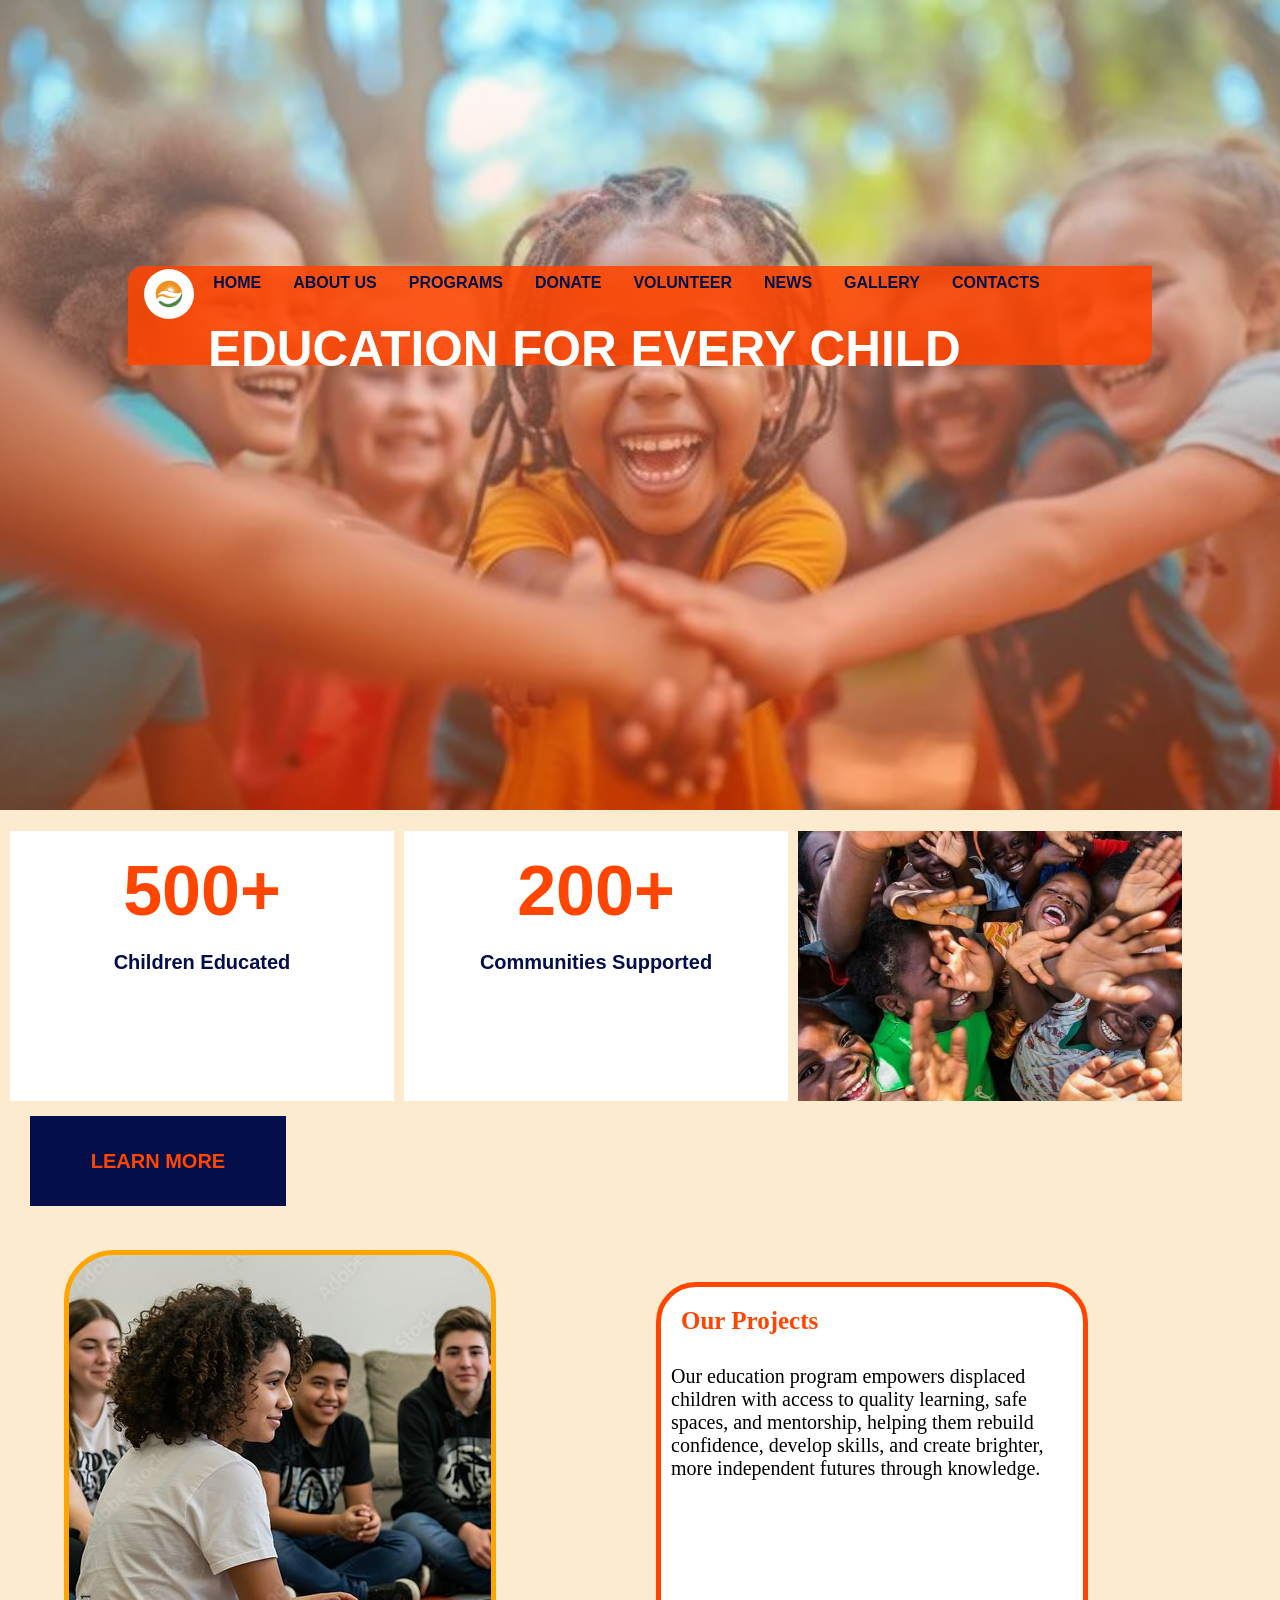
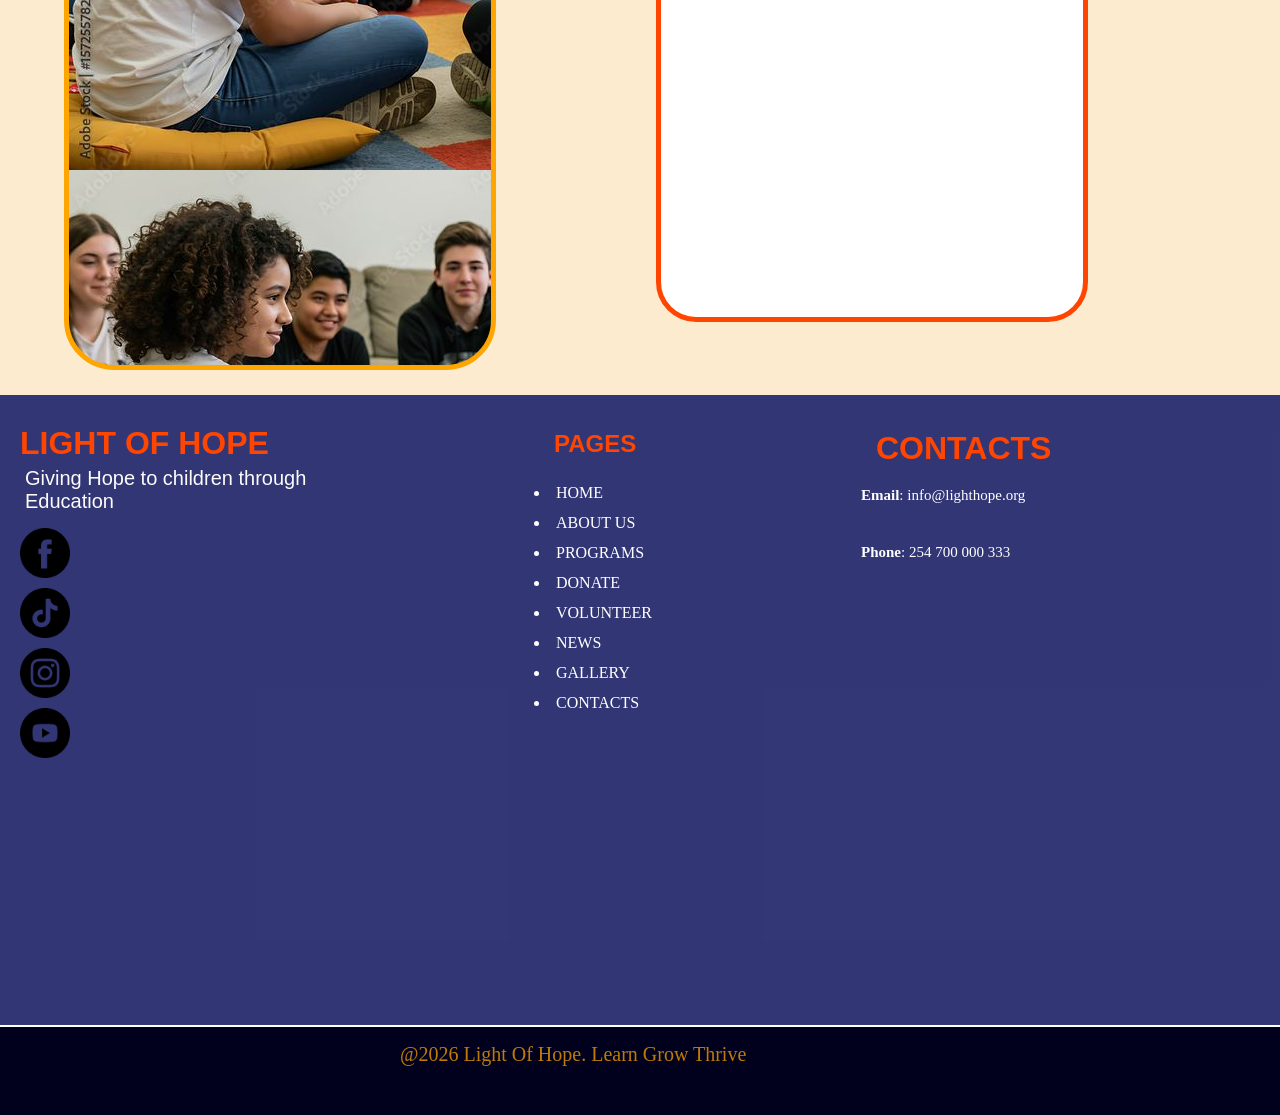
<file: index.html>
<!DOCTYPE html>
<html lang="en">
<head>
    <meta charset="UTF-8">
    <meta name="viewport" content="width=device-width, initial-scale=1.0">
    <title>LIGHT OF HOPE</title>
    <link rel="icon" type="image/jpg" href="img/logo.jpg">
    <link rel="stylesheet" href="style.css">
</head>
<body>
    <div class="bigbox">
        <div class="header">
            <div class="banner">
                <div class="title">
                    <h2>EDUCATION FOR EVERY CHILD</h2>
                </div>
            </div>
            
            <!-- start navbar -->
            <div class="nav">
                <div class="logo"><img src="img/logo.jpg" alt="Light of Hope Logo"></div>
                
                <ul class="info">
                    <a href="index.html"><li>HOME</li></a>
                    <a href="pages/aboutus.html"><li>ABOUT US</li></a> 
                    <a href="pages/programs.html"><li>PROGRAMS</li></a>
                    <a href="pages/donate.html"><li>DONATE</li></a>
                    <a href="pages/volunteer.html"><li>VOLUNTEER</li></a>
                    <a href="pages/news.html"><li>NEWS</li></a>
                    <a href="pages/gallery.html"><li>GALLERY</li></a>
                    <a href="pages/contacts.html"><li>CONTACTS</li></a>
                </ul>
            </div>
        </div>
        <!-- end of navbar -->

        <!-- start container -->
        <div class="container1">
            <div class="box1">
                <h1 class="hr">500+</h1>
                <p class="pr">Children Educated</p>  <!-- Fixed typo -->
            </div>
            <div class="box2">
                <h1 class="hr">200+</h1>
                <p class="pr">Communities Supported</p>
            </div>
            <div class="box3">
                <img src="img/pic1.jpg" alt="Children in education program" class="pic1">  <!-- Added alt text -->
            </div>
        
            <div class="box4">
                <a href="pages/aboutus.html"><button class="lr">LEARN MORE</button></a>
            </div>
        </div>
        <!-- end container -->

        <div class="container2">
            <div class="box5"></div>
            <div class="box6">
                <h2>Our Projects</h2>
                <p>Our education program empowers displaced children with access to quality learning, safe spaces, and mentorship, helping them rebuild confidence, develop skills, and create brighter, more independent futures through knowledge.</p>
            </div>
        </div>
        <!-- end of container2 -->

        <footer>
            <div class="wrapper">
                <div class="section1">
                    <h1>LIGHT OF HOPE</h1>
                    <p>Giving Hope to children through Education</p>
                    <div class="icons">
                        <a href="https://www.facebook.com/"><img src="img/facebook.png" alt="Facebook" class="i1"></a> 
                        <a href="#"><img src="img/tiktok.png" alt="TikTok" class="i2"></a>
                        <a href="#"><img src="img/instagram.png" alt="Instagram" class="i3"></a>
                        <a href="#"><img src="img/youtube.png" alt="YouTube" class="i4"></a>
                    </div>   
                </div>

                <div class="section2">
                    <h2>PAGES</h2>
                    <ul>
                        <a href="index.html"><li>HOME</li></a>
                        <a href="pages/aboutus.html"><li>ABOUT US</li></a> 
                        <a href="pages/programs.html"><li>PROGRAMS</li></a>
                        <a href="pages/donate.html"><li>DONATE</li></a>
                        <a href="pages/volunteer.html"><li>VOLUNTEER</li></a>
                        <a href="pages/news.html"><li>NEWS</li></a>
                        <a href="pages/gallery.html"><li>GALLERY</li></a>
                        <a href="pages/contacts.html"><li>CONTACTS</li></a>   
                    </ul>
                </div>
                <div class="section3">
                    <h1>CONTACTS</h1>
                    <p><b>Email</b>: info@lighthope.org</p>
                    <p><b>Phone</b>: 254 700 000 333</p>
                </div>
            </div>
            <div class="section4">
                <hr>
                <p>@2026 Light Of Hope. Learn Grow Thrive</p>
            </div>
        </footer>
    </div>   
</body>
</html>
</file>
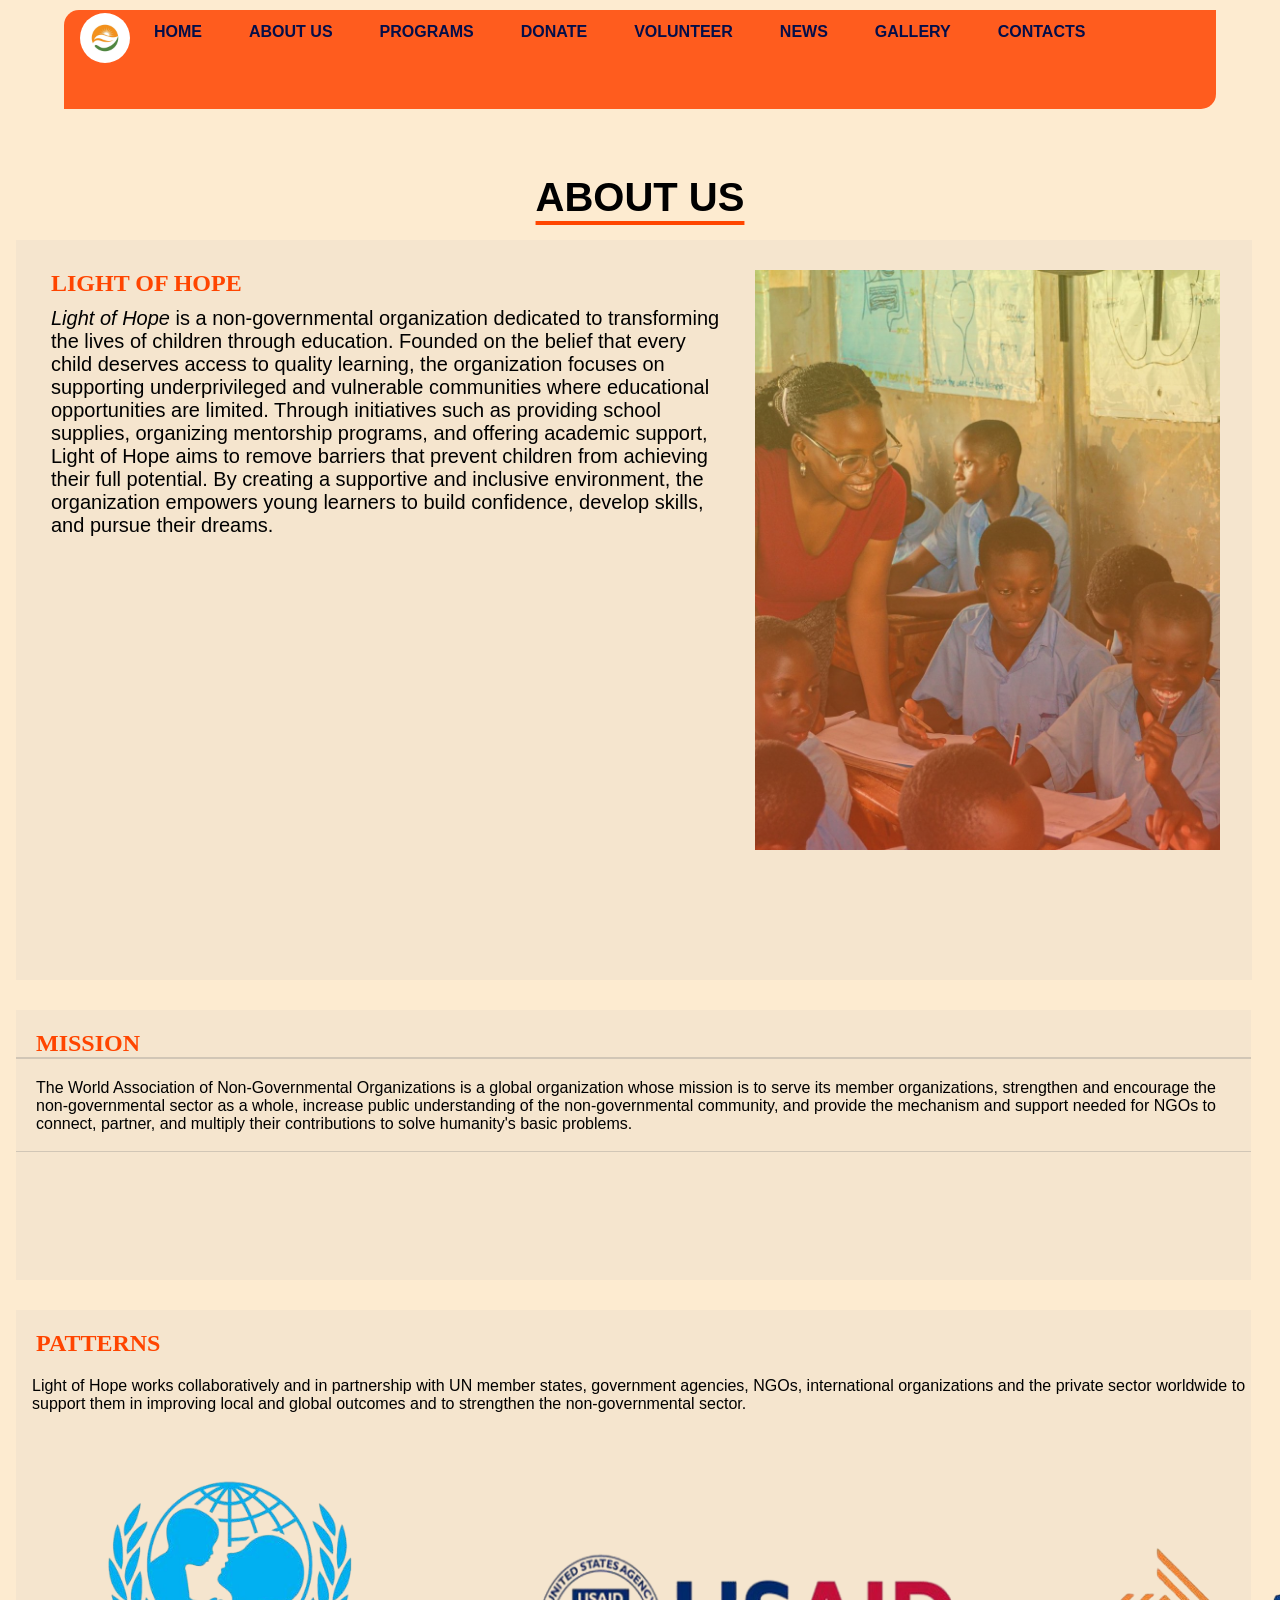
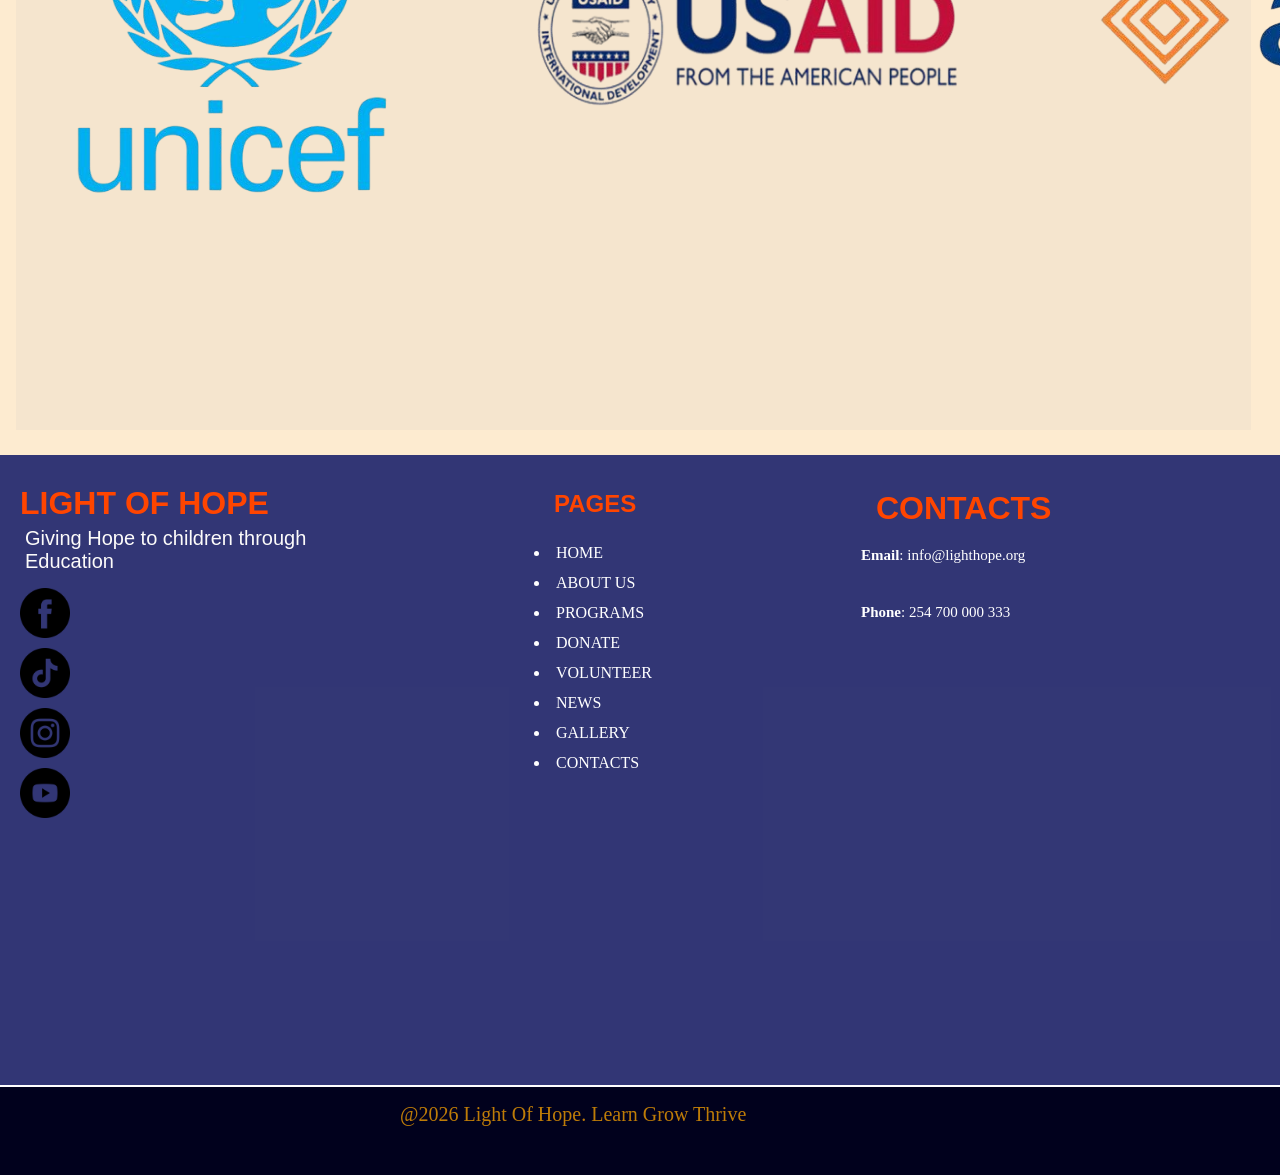
<file: pages/aboutus.html>
<!DOCTYPE html>
<html lang="en">
<head>
    <meta charset="UTF-8">
    <meta name="viewport" content="width=device-width, initial-scale=1.0">
    <link rel="stylesheet" href="aboutus.css">
    <link rel="icon" href="../img/logo.jpg">
    <title>ABOUT US</title>
</head>
<body>
   <div class="header">
       <!-- start navbar -->
        <div class="nav">
            <div class="logo"><img src="../img/logo.jpg" alt="Light of Hope Logo"></div>
            
            <ul class="info">
                <a href="../index.html"><li>HOME</li></a>
               <a href="Aboutus.html"><li>ABOUT US</li></a> 
                <a href="programs.html"><li>PROGRAMS</li></a>
                <a href="donate.html"><li>DONATE</li></a>
                <a href="volunteer.html"><li>VOLUNTEER</li></a>
                <a href="news.html"><li>NEWS</li></a>
                <a href="gallery.html"><li>GALLERY</li></a>
                <a href="contacts.html"><li>CONTACTS</li></a>
            </ul>
        </div>
        </div>
        <!-- end of navbar --> 

 <h1 class="h1">ABOUT US</h1>
<div class="container1">
   <div class="box1">
    <h2>LIGHT OF HOPE</h2>
    <p><i>Light of Hope</i> is a non-governmental organization dedicated to transforming the lives of children through education. Founded on the belief that every child deserves access to quality learning, the organization focuses on supporting underprivileged and vulnerable communities where educational opportunities are limited. Through initiatives such as providing school supplies, organizing mentorship programs, and offering academic support, Light of Hope aims to remove barriers that prevent children from achieving their full potential. By creating a supportive and inclusive environment, the organization empowers young learners to build confidence, develop skills, and pursue their dreams.

   </div>
   <div class="box2"></div>
   </div>
   <!-- end of container1 -->
<div class="container2">
    <h2>MISSION</h2>
    <hr>
    <p>The World Association of Non-Governmental Organizations is a global organization whose mission is to serve its member organizations, strengthen and encourage the non-governmental sector as a whole, increase public understanding of the non-governmental community, and provide the mechanism and support needed for NGOs to connect, partner, and multiply their contributions to solve humanity's basic problems.</p>
    <br>
    <hr>
   
</div>
<!-- end of container2 -->

<div class="container3">
    <h2>PATTERNS</h2>
    <p>Light of Hope works collaboratively and in partnership with UN member states, government agencies, NGOs, international organizations and the private sector worldwide to support them in improving local and global outcomes and to strengthen the non-governmental sector.</p>
    <div class="wrapper">
    <img src="../img/Unicef-1.png" alt="UNICEF Partner Logo" class="pic1">
    <img src="../img/USAID-1.png" alt="USAID Partner Logo" class="pic2">
    <img src="../img/ACCESS-1.png" alt="ACCESS Partner Logo" class="pic3">
    </div>
</div>
<!-- end of cont3 -->
 <footer>
    <div class="wrapper">
    <div class="section1">
        
            <h1>LIGHT OF HOPE</h1>
            <p>Giving Hope to children through Education</p>
             <div class="icons">
               <a href="https://www.facebook.com/"><img src="../img/facebook.png" alt="Facebook" class="i1"></a> 
               <a href="#"> <img src="../img/tiktok.png" alt="TikTok" class="i2"></a>
                <a href="#"><img src="../img/instagram.png" alt="Instagram" class="i3"></a>
              <a href="#"><img src="../img/youtube.png" alt="YouTube" class="i4"></a>
        </div>   
    </div>

    <div class="section2">
        <h2>PAGES</h2>
        <ul>
                  <a href="../index.html"><li>HOME</li></a>
               <a href="Aboutus.html"><li>ABOUT US</li></a> 
                <a href="programs.html"><li>PROGRAMS</li></a>
                <a href="donate.html"><li>DONATE</li></a>
                <a href="volunteer.html"><li>VOLUNTEER</li></a>
                <a href="news.html"><li>NEWS</li></a>
                <a href="gallery.html"><li>GALLERY</li></a>
                <a href="contacts.html"><li>CONTACTS</li></a>
            </ul>
    </div>
    <div class="section3">
        <h1>CONTACTS</h1>
        <p><b>Email</b>: info@lighthope.org</p>
       <p><b>Phone</b>: 254 700 000 333</p>
    </div>
    </div>
<div class="section4">
        <hr>
        <p>@2026 Light Of Hope. Learn Grow Thrive</p> <!-- Fixed typo -->
        </div>
</footer>

    
</body>
</html>
</file>
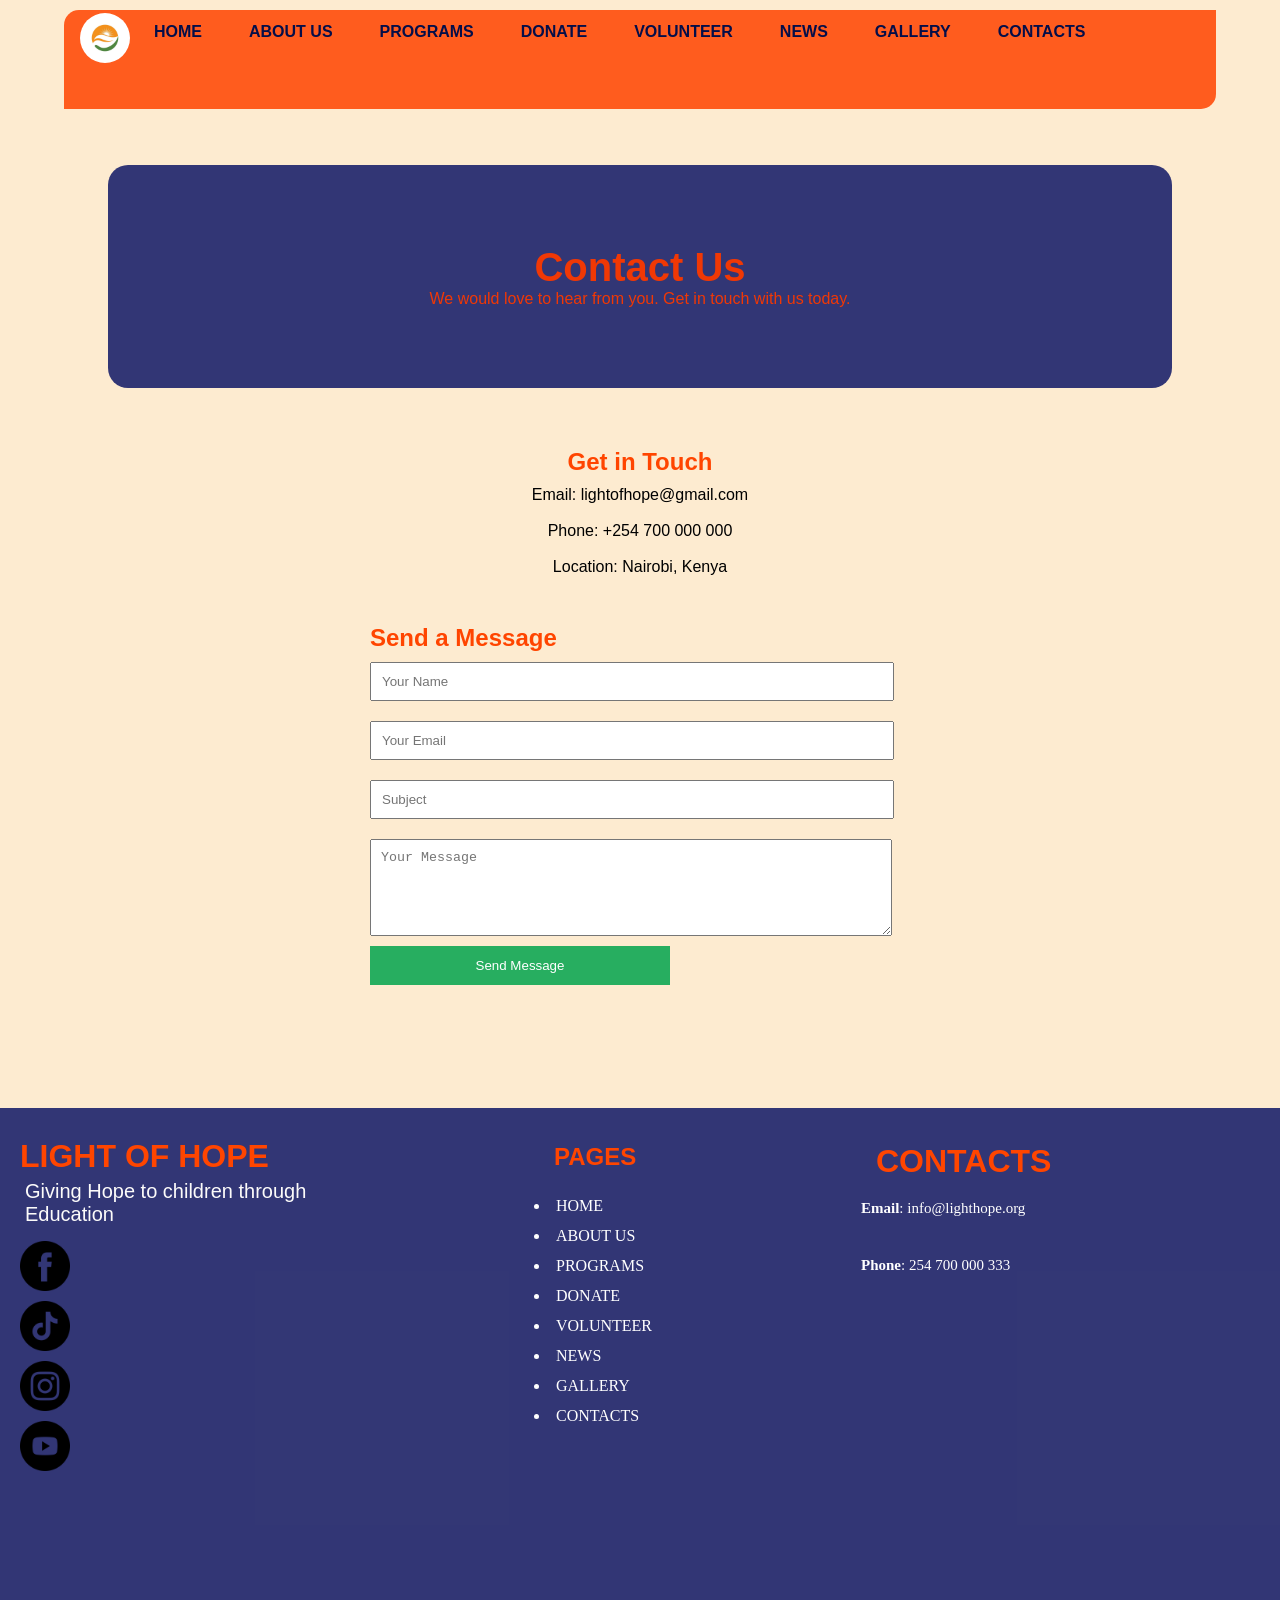
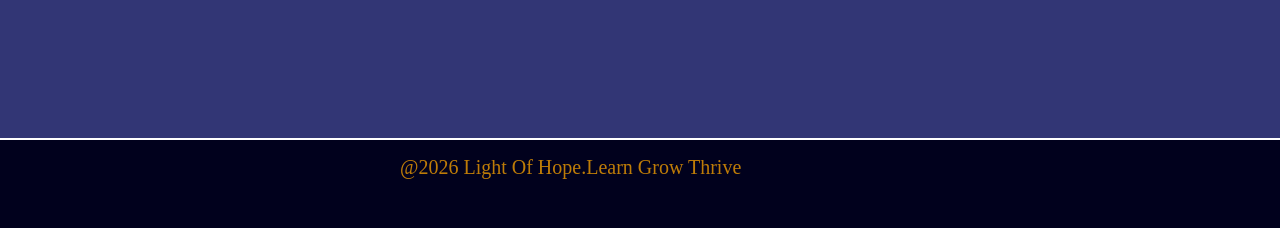
<file: pages/contacts.html>
<!DOCTYPE html>
<html lang="en">
<head>
    <meta charset="UTF-8">
    <meta name="viewport" content="width=device-width, initial-scale=1.0">
     <link rel="stylesheet" href="contacts.css">
    <link rel="icon" href="../img/logo.jpg">
    <title>CONTACTS</title>
</head>
<body>
     <div class="header">
       <!-- start navbar -->
        <div class="nav">
            <div class="logo"><img src="../img/logo.jpg" alt=""></div>
            
            <ul class="info">
              <a href="../index.html"><li>HOME</li></a>
               <a href="aboutus.html"><li>ABOUT US</li></a> 
                <a href="programs.html"><li>PROGRAMS</li></a>
                <a href="donate.html"><li>DONATE</li></a>
                <a href="volunteer.html"><li>VOLUNTEER</li></a>
                <a href="news.html"><li>NEWS</li></a>
                <a href="gallery.html"><li>GALLERY</li></a>
                <a href="contacts.html"><li>CONTACTS</li></a>
            </ul>
        </div>
        </div>
        <!-- end of navbar --> 

        <div class="contact">
  <!-- Hero -->
  <div class="cont1">
    <h1>Contact Us</h1>
    <p>We would love to hear from you. Get in touch with us today.</p>
  </div>

  <!-- Contact Container -->
  <div class="contcont">

    <!-- Contact Info -->
    <div class="cont-info">
      <h2>Get in Touch</h2>
      <p>Email: lightofhope@gmail.com</p>
      <br>
      <p>Phone: +254 700 000 000</p>
      <br>
      <p>Location: Nairobi, Kenya</p>
    </div>

    <!-- Contact Form -->
    <div class="form">
      <h2>Send a Message</h2>

      <form>
        <input type="text" placeholder="Your Name" required>
        <input type="email" placeholder="Your Email" required>
        <input type="text" placeholder="Subject">
        <textarea placeholder="Your Message" rows="5" required></textarea>
        <button type="submit">Send Message</button>
      </form>
    </div>

  </div>
        </div>

        <footer>
    <div class="wrapper">
    <div class="section1">
        
            <h1>LIGHT OF HOPE</h1>
            <p>Giving Hope to children through Education</p>
             <div class="icons">
                  <a href="https://www.facebook.com/"><img src="../img/facebook.png" alt="Facebook" class="i1"></a> 
               <a href="#"> <img src="../img/tiktok.png" alt="TikTok" class="i2"></a>
                <a href="#"><img src="../img/instagram.png" alt="Instagram" class="i3"></a>
              <a href="#"><img src="../img/youtube.png" alt="YouTube" class="i4"></a>
        </div>   
    </div>

    <div class="section2">
        <h2>PAGES</h2>
        <ul>
              <a href="../index.html"><li>HOME</li></a>
               <a href="aboutus.html"><li>ABOUT US</li></a> 
                <a href="programs.html"><li>PROGRAMS</li></a>
                <a href="donate.html"><li>DONATE</li></a>
                <a href="volunteer.html"><li>VOLUNTEER</li></a>
                <a href="news.html"><li>NEWS</li></a>
                <a href="gallery.html"><li>GALLERY</li></a>
                <a href="contacts.html"><li>CONTACTS</li></a>
            </ul>
    </div>
    <div class="section3">
        <h1>CONTACTS</h1>
        <p><b>Email</b>: info@lighthope.org</p>
       <p><b>Phone</b>: 254 700 000 333</p>
    </div>
    </div>
<div class="section4">
        <hr>
        <p>@2026 Light Of Hope.Learn Grow Thrive </p>
        </div>
</footer>



</body>
</html>
</file>
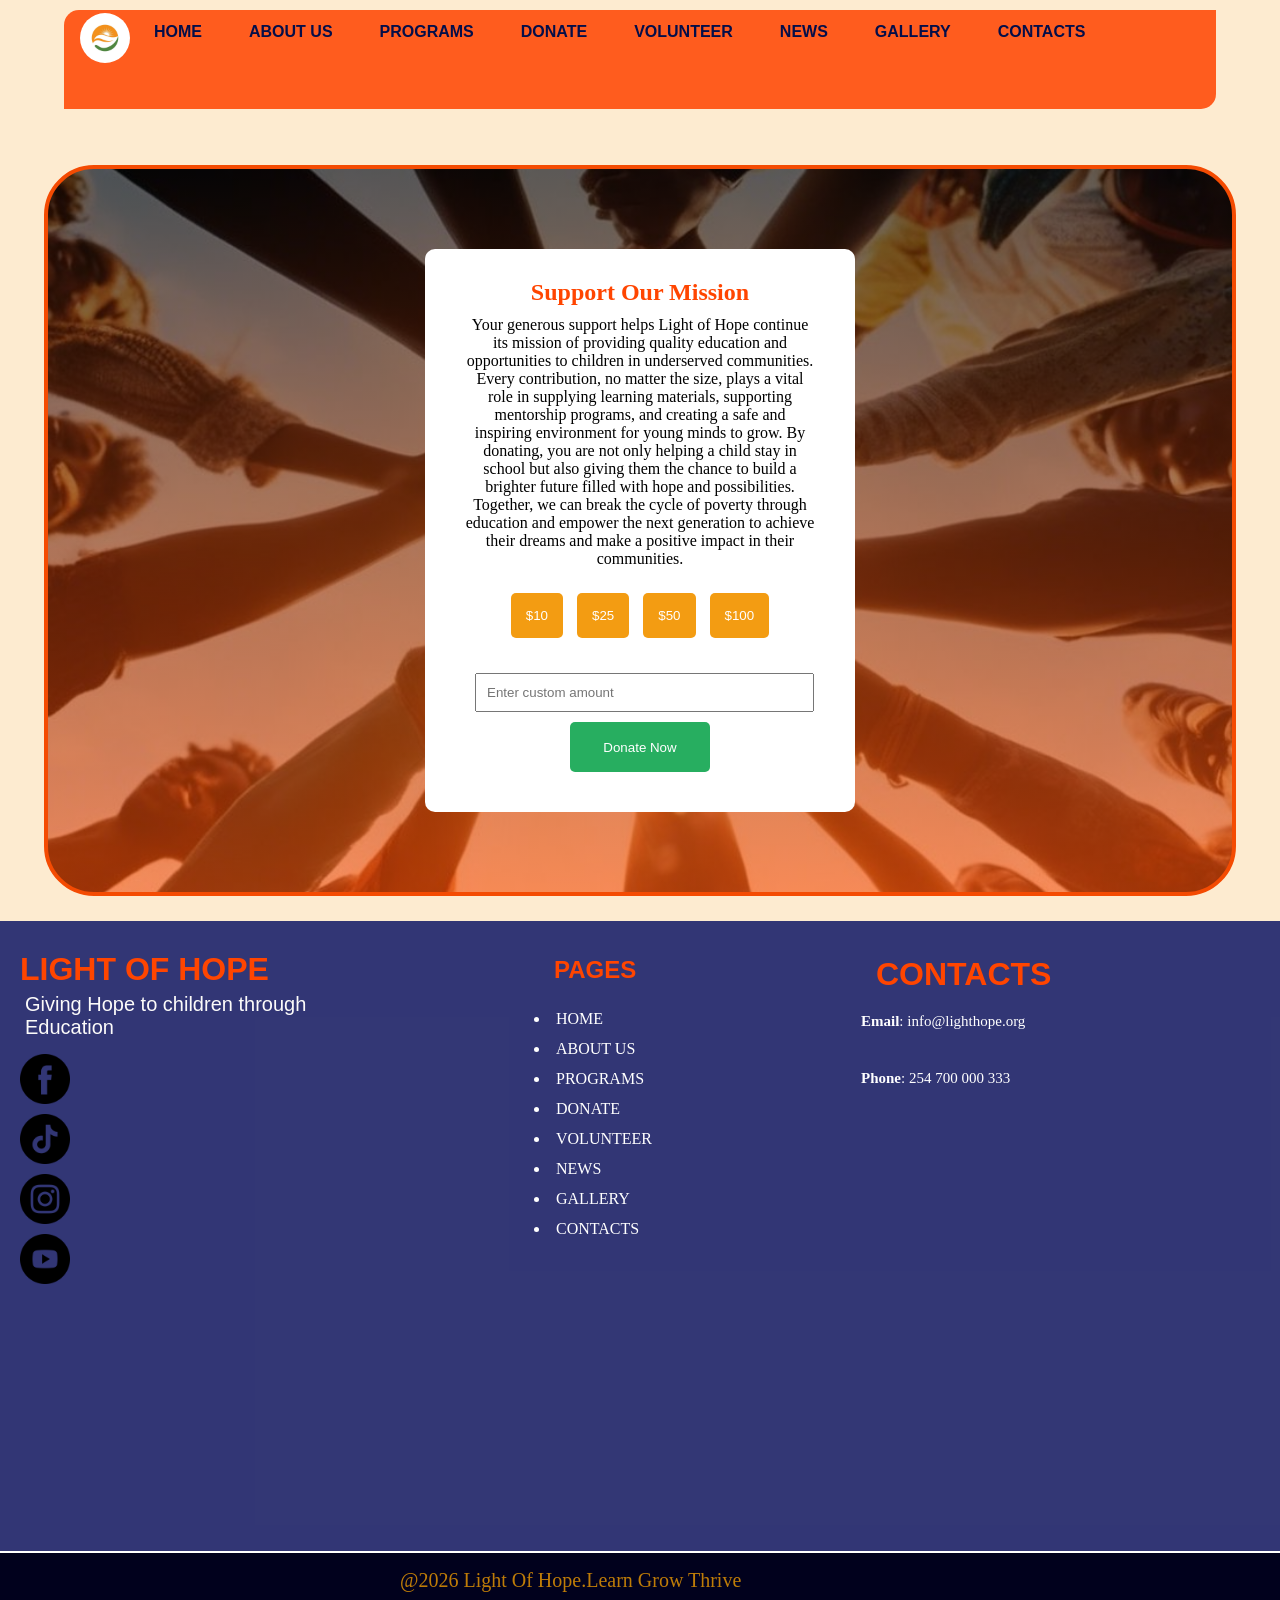
<file: pages/donate.html>
<!DOCTYPE html>
<html lang="en">
<head>
    <meta charset="UTF-8">
    <meta name="viewport" content="width=device-width, initial-scale=1.0">
      <link rel="stylesheet" href="donate.css">
    <link rel="icon" href="../img/logo.jpg">
    <title>DONATE</title>
</head>
<body>
     <div class="header">
       <!-- start navbar -->
        <div class="nav">
            <div class="logo"><img src="../img/logo.jpg" alt=""></div>
            
            <ul class="info">
             <a href="../index.html"><li>HOME</li></a>
               <a href="aboutus.html"><li>ABOUT US</li></a> 
                <a href="programs.html"><li>PROGRAMS</li></a>
                <a href="donate.html"><li>DONATE</li></a>
                <a href="volunteer.html"><li>VOLUNTEER</li></a>
                <a href="news.html"><li>NEWS</li></a>
                <a href="gallery.html"><li>GALLERY</li></a>
                <a href="contacts.html"><li>CONTACTS</li></a>
            </ul>
        </div>
        </div>
        <!-- end of navbar --> 

        <div class="donate">

  <div class="donate-container">
    
    <h2>Support Our Mission</h2>
    <p>Your generous support helps Light of Hope continue its mission of providing quality education and opportunities to children in underserved communities. Every contribution, no matter the size, plays a vital role in supplying learning materials, supporting mentorship programs, and creating a safe and inspiring environment for young minds to grow. By donating, you are not only helping a child stay in school but also giving them the chance to build a brighter future filled with hope and possibilities. Together, we can break the cycle of poverty through education and empower the next generation to achieve their dreams and make a positive impact in their communities.</p>

    <!-- Donation Options -->
    <div class="donation-options">
      <button>$10</button>
      <button>$25</button>
      <button>$50</button>
      <button>$100</button>
    </div>

    <!-- Custom Amount -->
    <input type="number" placeholder="Enter custom amount">

    <!-- Donate Button -->
    <button class="donate-btn">Donate Now</button>

  </div>
</div>
<!-- end of donate -->
  <footer>
    <div class="wrapper">
    <div class="section1">
        
            <h1>LIGHT OF HOPE</h1>
            <p>Giving Hope to children through Education</p>
             <div class="icons">
               <a href="https://www.facebook.com/"><img src="../img/facebook.png" alt="" class="i1"></a> 
               <a href="#"> <img src="../img/tiktok.png" alt="" class="i2"></a>
                <a href="#"><img src="../img/instagram.png" alt="" class="i3"></a>
              <a href="#"><img src="../img/youtube.png" alt="" class="i4"></a>
        </div>   
    </div>

    <div class="section2">
        <h2>PAGES</h2>
        <ul>
              <a href="../index.html"><li>HOME</li></a>
               <a href="aboutus.html"><li>ABOUT US</li></a> 
                <a href="programs.html"><li>PROGRAMS</li></a>
                <a href="donate.html"><li>DONATE</li></a>
                <a href="volunteer.html"><li>VOLUNTEER</li></a>
                <a href="news.html"><li>NEWS</li></a>
                <a href="gallery.html"><li>GALLERY</li></a>
                <a href="contacts.html"><li>CONTACTS</li></a>
            </ul>
    </div>
    <div class="section3">
        <h1>CONTACTS</h1>
        <p><b>Email</b>: info@lighthope.org</p>
       <p><b>Phone</b>: 254 700 000 333</p>
    </div>
    </div>
<div class="section4">
        <hr>
        <p>@2026 Light Of Hope.Learn Grow Thrive </p>
        </div>
</footer>
</body>
</html>
</file>
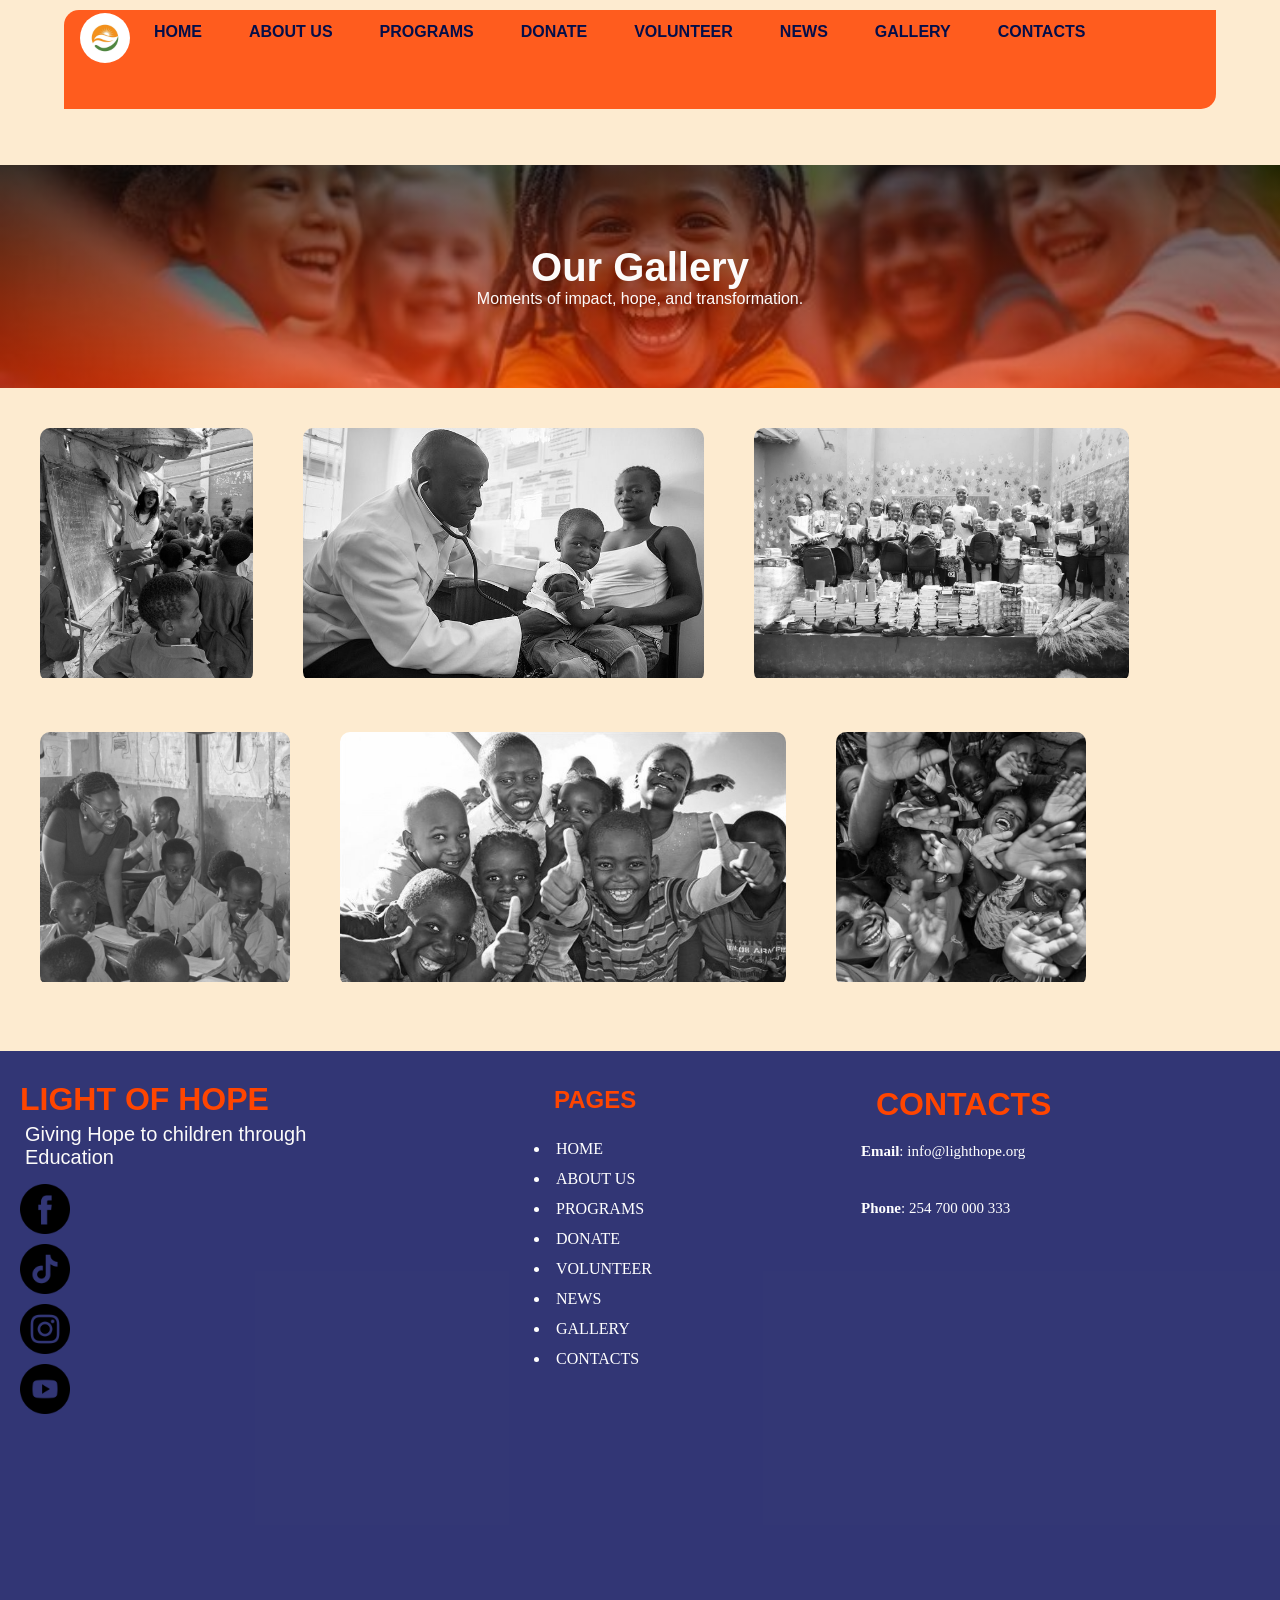
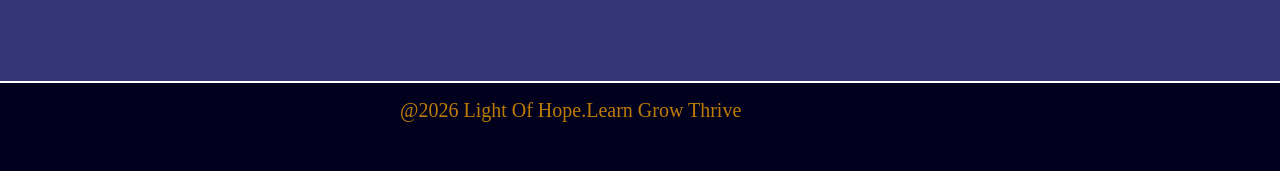
<file: pages/gallery.html>
<!DOCTYPE html>
<html lang="en">
<head>
    <meta charset="UTF-8">
    <meta name="viewport" content="width=device-width, initial-scale=1.0">
    <link rel="stylesheet" href="gallery.css">
    <link rel="icon" href="../img/logo.jpg">
    <title>GALLERY</title>
</head>
<body>
    <div class="header">
       <!-- start navbar -->
        <div class="nav">
            <div class="logo"><img src="../img/logo.jpg" alt=""></div>
            
            <ul class="info">
               <a href="../index.html"><li>HOME</li></a>
               <a href="aboutus.html"><li>ABOUT US</li></a> 
                <a href="programs.html"><li>PROGRAMS</li></a>
                <a href="donate.html"><li>DONATE</li></a>
                <a href="volunteer.html"><li>VOLUNTEER</li></a>
                <a href="news.html"><li>NEWS</li></a>
                <a href="gallery.html"><li>GALLERY</li></a>
                <a href="contacts.html"><li>CONTACTS</li></a>
            </ul>
        </div>
        </div>
        <!-- end of navbar --> 


<div class="gallery">

  <!-- Hero -->
  <div class="gallery-hero">
    <h1>Our Gallery</h1>
    <p>Moments of impact, hope, and transformation.</p>
  </div>

  <!-- Gallery Grid -->
  <div class="gallery-container">

    <div class="gallery-item">
      <img src="../img/volunteer.jpg" alt="Children learning">
    </div>

    <div class="gallery-item">
      <img src="../img/news2.jpg" alt="Community outreach">
    </div>

    <div class="gallery-item">
      <img src="../img/news1.jpg" alt="Volunteers teaching">
    </div>

    <div class="gallery-item">
      <img src="../img/class.jpg" alt="School supplies">
    </div>

    <div class="gallery-item">
      <img src="../img/pic2.jpg" alt="Health program">
    </div>

    <div class="gallery-item">
      <img src="../img/pic1.jpg" alt="Children smiling">
    </div>
  </div>
</div>

<footer>
    <div class="wrapper">
    <div class="section1">
        
            <h1>LIGHT OF HOPE</h1>
            <p>Giving Hope to children through Education</p>
             <div class="icons">
                 <a href="https://www.facebook.com/"><img src="../img/facebook.png" alt="Facebook" class="i1"></a> 
               <a href="#"> <img src="../img/tiktok.png" alt="TikTok" class="i2"></a>
                <a href="#"><img src="../img/instagram.png" alt="Instagram" class="i3"></a>
              <a href="#"><img src="../img/youtube.png" alt="YouTube" class="i4"></a>
        </div>   
    </div>

    <div class="section2">
        <h2>PAGES</h2>
        <ul>
               <a href="../index.html"><li>HOME</li></a>
               <a href="aboutus.html"><li>ABOUT US</li></a> 
                <a href="programs.html"><li>PROGRAMS</li></a>
                <a href="donate.html"><li>DONATE</li></a>
                <a href="volunteer.html"><li>VOLUNTEER</li></a>
                <a href="news.html"><li>NEWS</li></a>
                <a href="gallery.html"><li>GALLERY</li></a>
                <a href="contacts.html"><li>CONTACTS</li></a>
            </ul>
    </div>
    <div class="section3">
        <h1>CONTACTS</h1>
        <p><b>Email</b>: info@lighthope.org</p>
       <p><b>Phone</b>: 254 700 000 333</p>
    </div>
    </div>
<div class="section4">
        <hr>
        <p>@2026 Light Of Hope.Learn Grow Thrive </p>
        </div>
</footer>

    


</body>
</html>
</file>
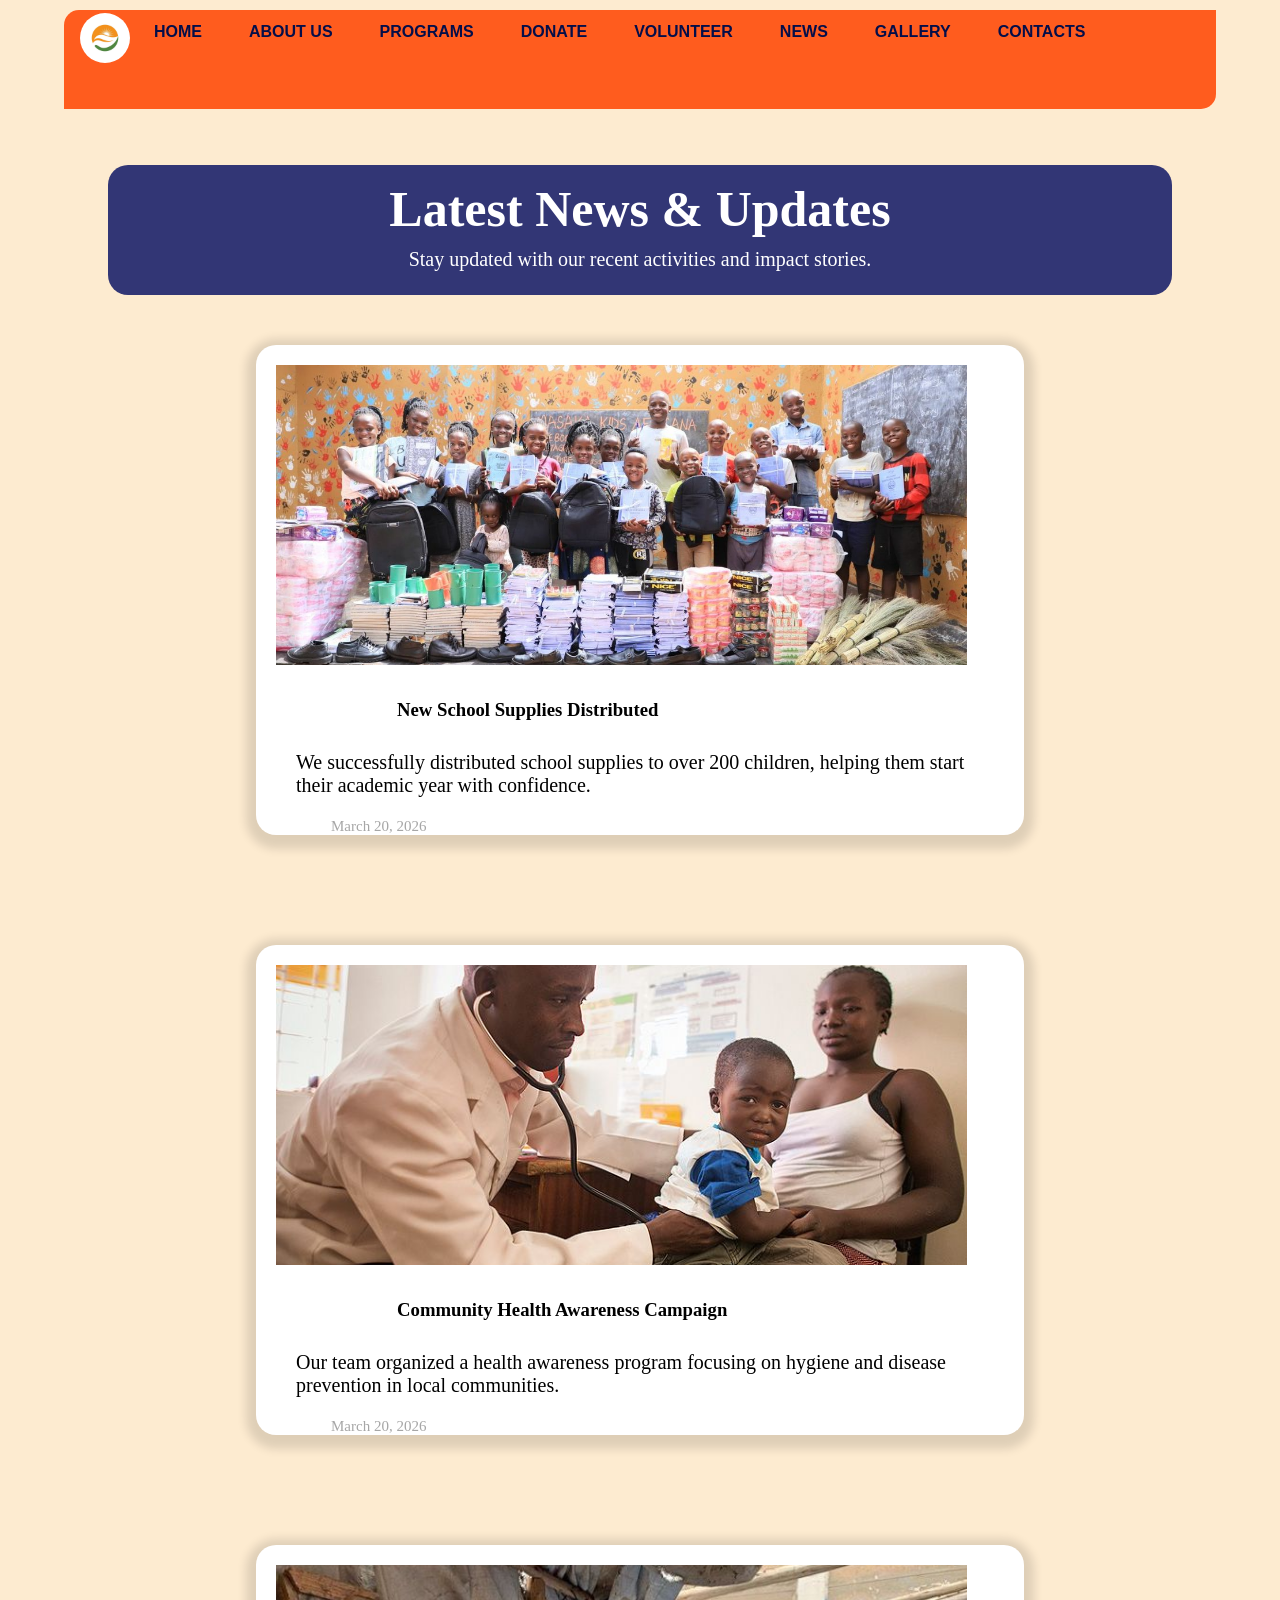
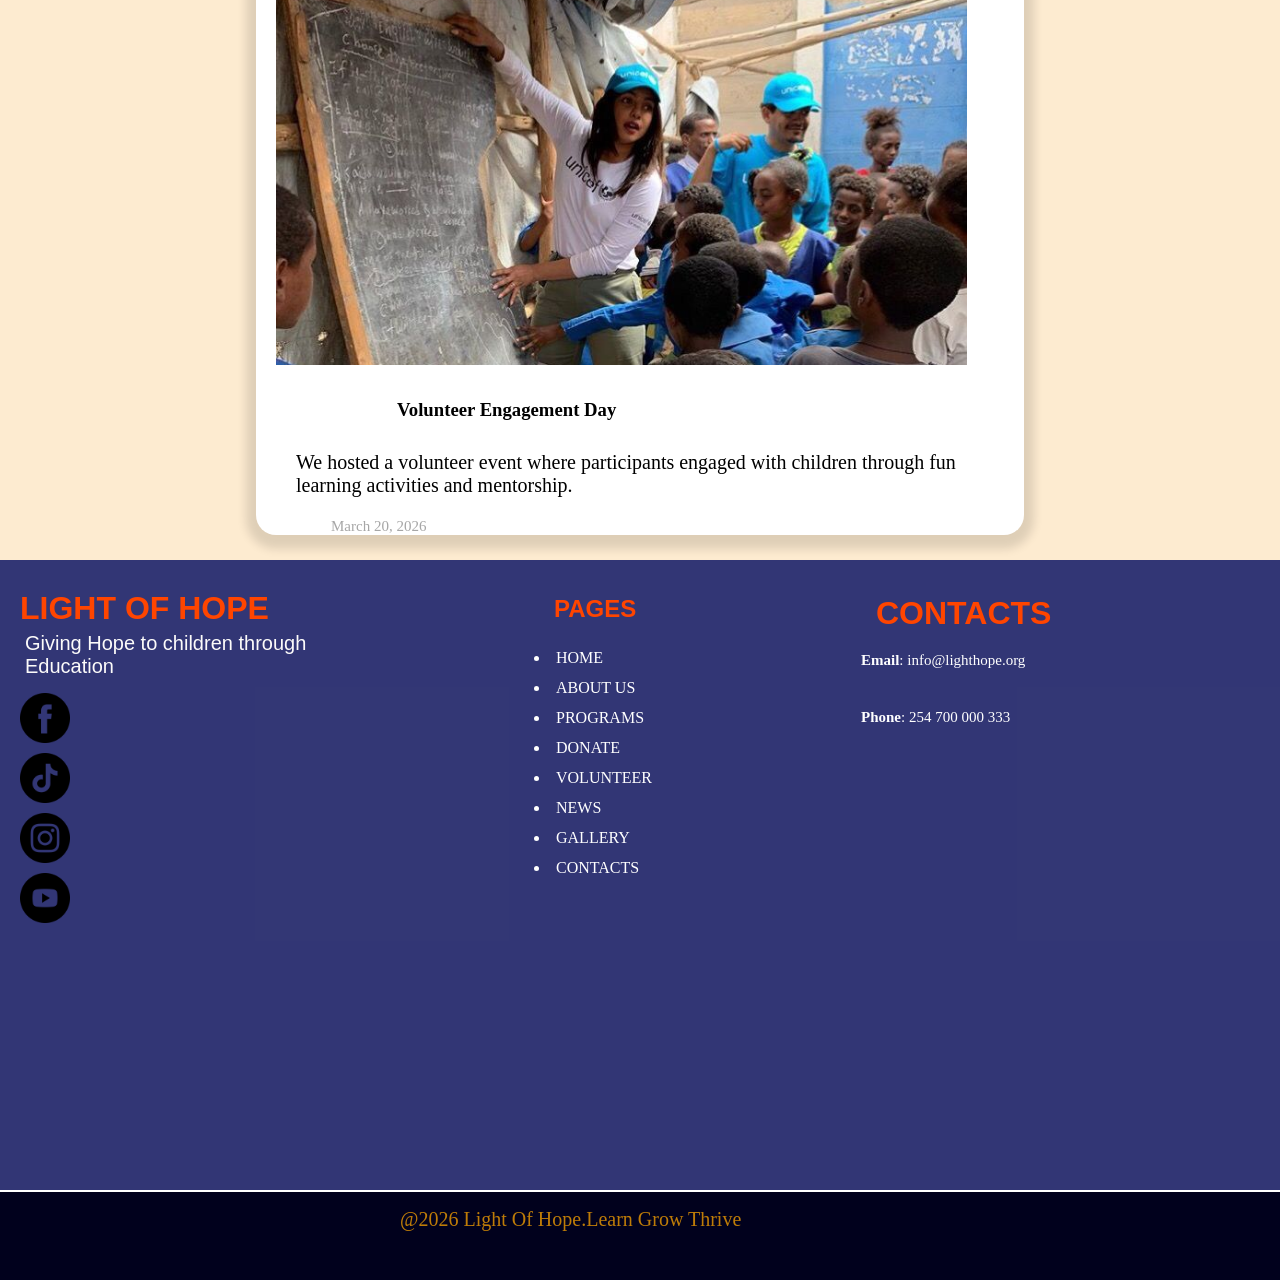
<file: pages/news.html>
<!DOCTYPE html>
<html lang="en">
<head>
    <meta charset="UTF-8">
    <meta name="viewport" content="width=device-width, initial-scale=1.0">
     <link rel="shortcut icon" href="../img/logo.jpg">
     <link rel="stylesheet" href="news.css">
    <title>News</title>
</head>
<body>
     <div class="header">
       <!-- start navbar -->
        <div class="nav">
            <div class="logo"><img src="../img/logo.jpg" alt=""></div>
            
            <ul class="info">
               <a href="../index.html"><li>HOME</li></a>
               <a href="aboutus.html"><li>ABOUT US</li></a> 
                <a href="programs.html"><li>PROGRAMS</li></a>
                <a href="donate.html"><li>DONATE</li></a>
                <a href="volunteer.html"><li>VOLUNTEER</li></a>
                <a href="news.html"><li>NEWS</li></a>
                <a href="gallery.html"><li>GALLERY</li></a>
                <a href="contacts.html"><li>CONTACTS</li></a>
            </ul>
        </div>
        </div>
        <!-- end of navbar --> 

        <div class="news">
            <h1>Latest News & Updates</h1>
            <p>Stay updated with our recent activities and impact stories.</p>
        </div>
    <div class="news-conte">
        <div class="card">
            <img src="../img/news1.jpg" alt="">
            <div class="content">
                 <h3>New School Supplies Distributed</h3>
        <p>We successfully distributed school supplies to over 200 children, helping them start their academic year with confidence.</p>
        <span class="date">March 20, 2026</span>
            </div>
        </div>
        <!-- jssjioskkskls -->
     <div class="card1">
            <img src="../img/news2.jpg" alt="">
            <div class="content">
                 <h3>Community Health Awareness Campaign</h3>
        <p>Our team organized a health awareness program focusing on hygiene and disease prevention in local communities.</p>
        <span class="date">March 20, 2026</span>
            </div>
        </div>
        <!-- jsssksooslks -->
         <div class="card2">
            <img src="../img/volunteer.jpg" alt="">
            <div class="content">
                 <h3>Volunteer Engagement Day</h3>
        <p>We hosted a volunteer event where participants engaged with children through fun learning activities and mentorship.</p>
        <span class="date">March 20, 2026</span>
            </div>
        </div>
    </div>
    <footer>
    <div class="wrapper">
    <div class="section1">
        
            <h1>LIGHT OF HOPE</h1>
            <p>Giving Hope to children through Education</p>
             <div class="icons">
               <a href="https://www.facebook.com/"><img src="../img/facebook.png" alt="" class="i1"></a> 
               <a href="#"> <img src="../img/tiktok.png" alt="" class="i2"></a>
                <a href="#"><img src="../img/instagram.png" alt="" class="i3"></a>
              <a href="#"><img src="../img/youtube.png" alt="" class="i4"></a>
        </div>   
    </div>

    <div class="section2">
        <h2>PAGES</h2>
        <ul>
              <a href="../index.html"><li>HOME</li></a>
               <a href="aboutus.html"><li>ABOUT US</li></a> 
                <a href="programs.html"><li>PROGRAMS</li></a>
                <a href="donate.html"><li>DONATE</li></a>
                <a href="volunteer.html"><li>VOLUNTEER</li></a>
                <a href="news.html"><li>NEWS</li></a>
                <a href="gallery.html"><li>GALLERY</li></a>
                <a href="contacts.html"><li>CONTACTS</li></a>
            </ul>
    </div>
    <div class="section3">
        <h1>CONTACTS</h1>
        <p><b>Email</b>: info@lighthope.org</p>
       <p><b>Phone</b>: 254 700 000 333</p>
    </div>
    </div>
<div class="section4">
        <hr>
        <p>@2026 Light Of Hope.Learn Grow Thrive </p>
        </div>
</footer>
</body>
</html>
</file>
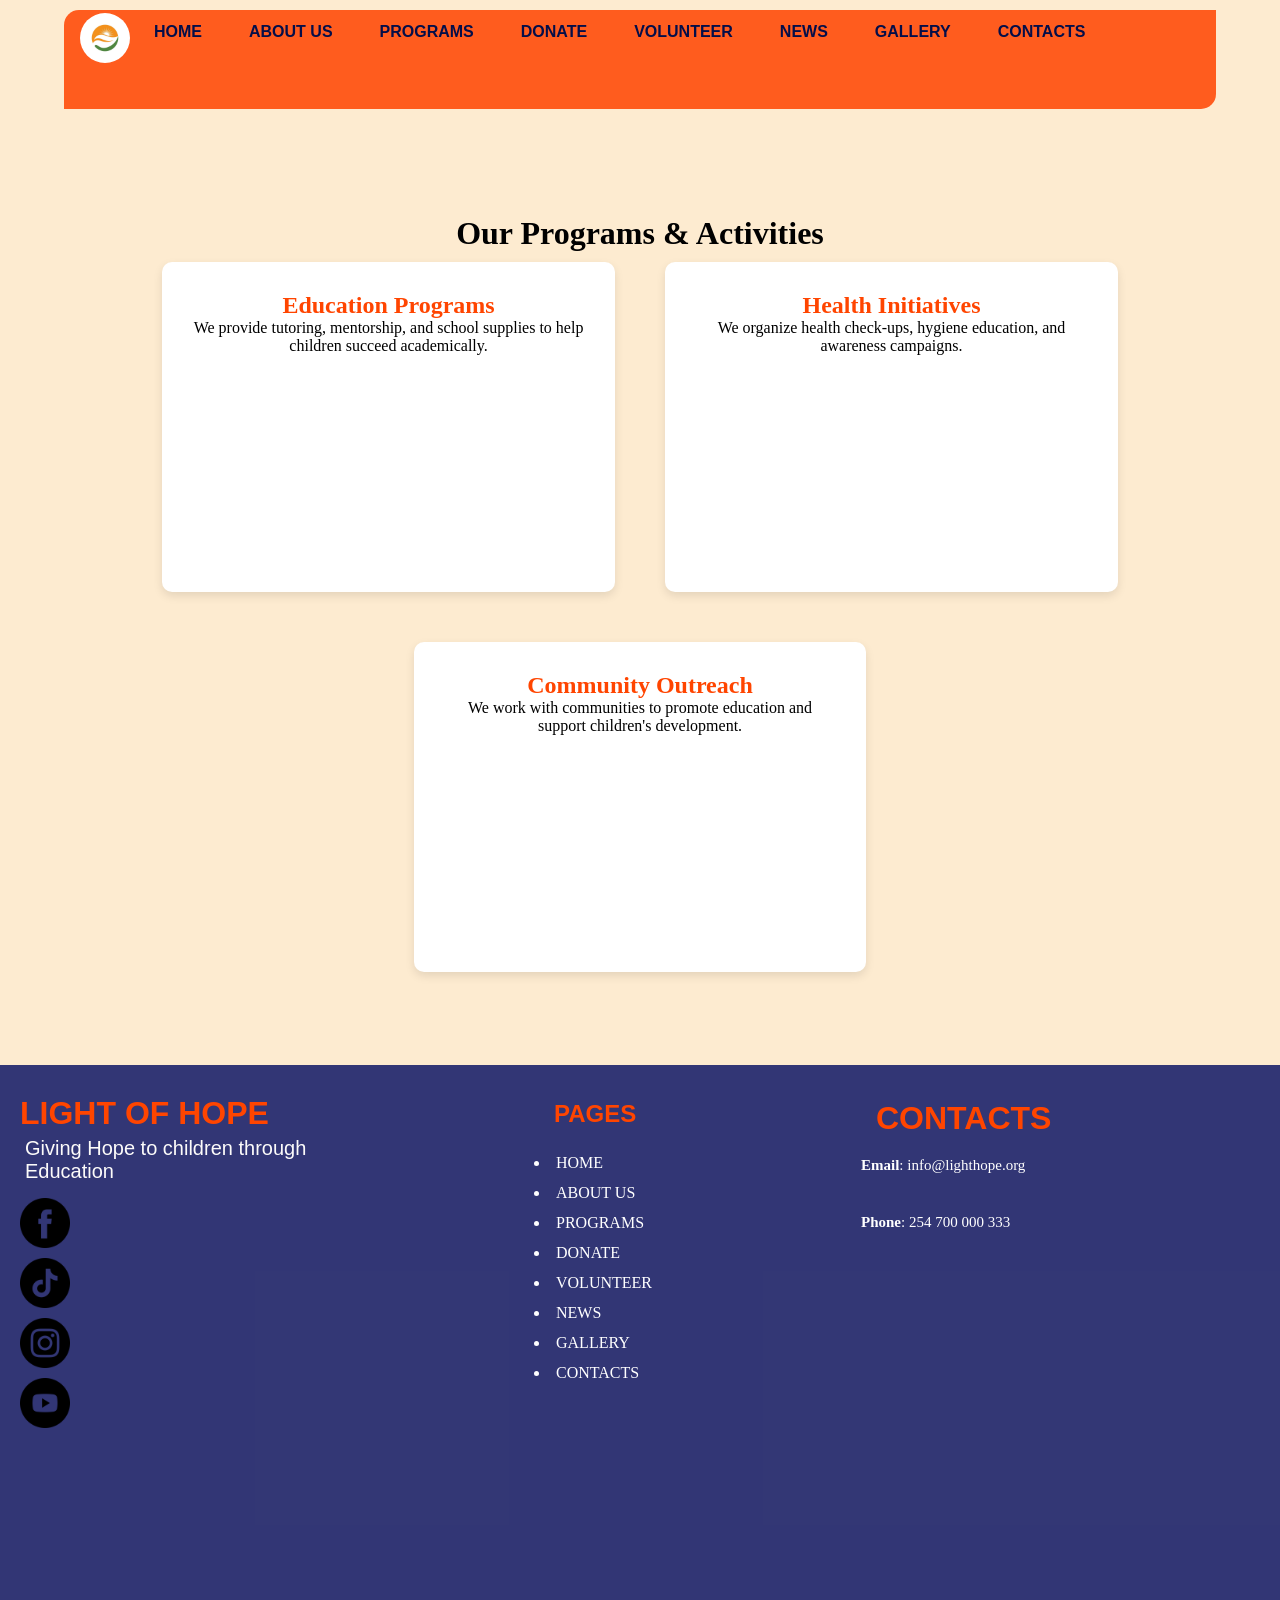
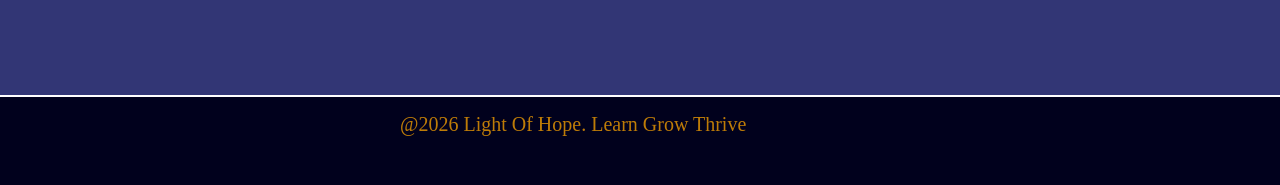
<file: pages/programs.html>
<!DOCTYPE html>
<html lang="en">
<head>
    <meta charset="UTF-8">
    <meta name="viewport" content="width=device-width, initial-scale=1.0">
      <link rel="stylesheet" href="programs.css">
    <link rel="icon" href="../img/logo.jpg">
    <title>PROGRAMS</title>
</head>
<body>
     <div class="header">
       <!-- start navbar -->
        <div class="nav">
            <div class="logo"><img src="../img/logo.jpg" alt="Light of Hope Logo"></div>
            
            <ul class="info">
                <a href="../index.html"><li>HOME</li></a>
               <a href="aboutus.html"><li>ABOUT US</li></a> 
                <a href="programs.html"><li>PROGRAMS</li></a>
                <a href="donate.html"><li>DONATE</li></a>
                <a href="volunteer.html"><li>VOLUNTEER</li></a>
                <a href="news.html"><li>NEWS</li></a>
                <a href="gallery.html"><li>GALLERY</li></a>
                <a href="contacts.html"><li>CONTACTS</li></a>
            </ul>
        </div>
        </div>
        <!-- end of navbar --> 
    <div class="programs">
  <h1>Our Programs & Activities</h1>

  <div class="cards">
    <div class="card">
      <h2>Education Programs</h2>
      <p>We provide tutoring, mentorship, and school supplies to help children succeed academically.</p>
    </div>

    <div class="card">
      <h2>Health Initiatives</h2>
      <p>We organize health check-ups, hygiene education, and awareness campaigns.</p>
    </div>

    <div class="card">
      <h2>Community Outreach</h2>
      <p>We work with communities to promote education and support children's development.</p>
    </div>
  </div>
</div>


 <footer>
    <div class="wrapper">
    <div class="section1">
        
            <h1>LIGHT OF HOPE</h1>
            <p>Giving Hope to children through Education</p>
             <div class="icons">
                <a href="https://www.facebook.com/"><img src="../img/facebook.png" alt="Facebook" class="i1"></a> 
               <a href="#"> <img src="../img/tiktok.png" alt="TikTok" class="i2"></a>
                <a href="#"><img src="../img/instagram.png" alt="Instagram" class="i3"></a>
              <a href="#"><img src="../img/youtube.png" alt="YouTube" class="i4"></a>
        </div>   
    </div>

    <div class="section2">
        <h2>PAGES</h2>
        <ul>
              <a href="../index.html"><li>HOME</li></a>
               <a href="aboutus.html"><li>ABOUT US</li></a> 
                <a href="programs.html"><li>PROGRAMS</li></a>
                <a href="donate.html"><li>DONATE</li></a>
                <a href="volunteer.html"><li>VOLUNTEER</li></a>
                <a href="news.html"><li>NEWS</li></a>
                <a href="gallery.html"><li>GALLERY</li></a>
                <a href="contacts.html"><li>CONTACTS</li></a>   
            </ul>
    </div>
    <div class="section3">
        <h1>CONTACTS</h1>
        <p><b>Email</b>: info@lighthope.org</p>
       <p><b>Phone</b>: 254 700 000 333</p>
    </div>
    </div>
<div class="section4">
        <hr>
        <p>@2026 Light Of Hope. Learn Grow Thrive</p> <!-- Fixed typo -->
        </div>
</footer>

</body>
</html>
</file>
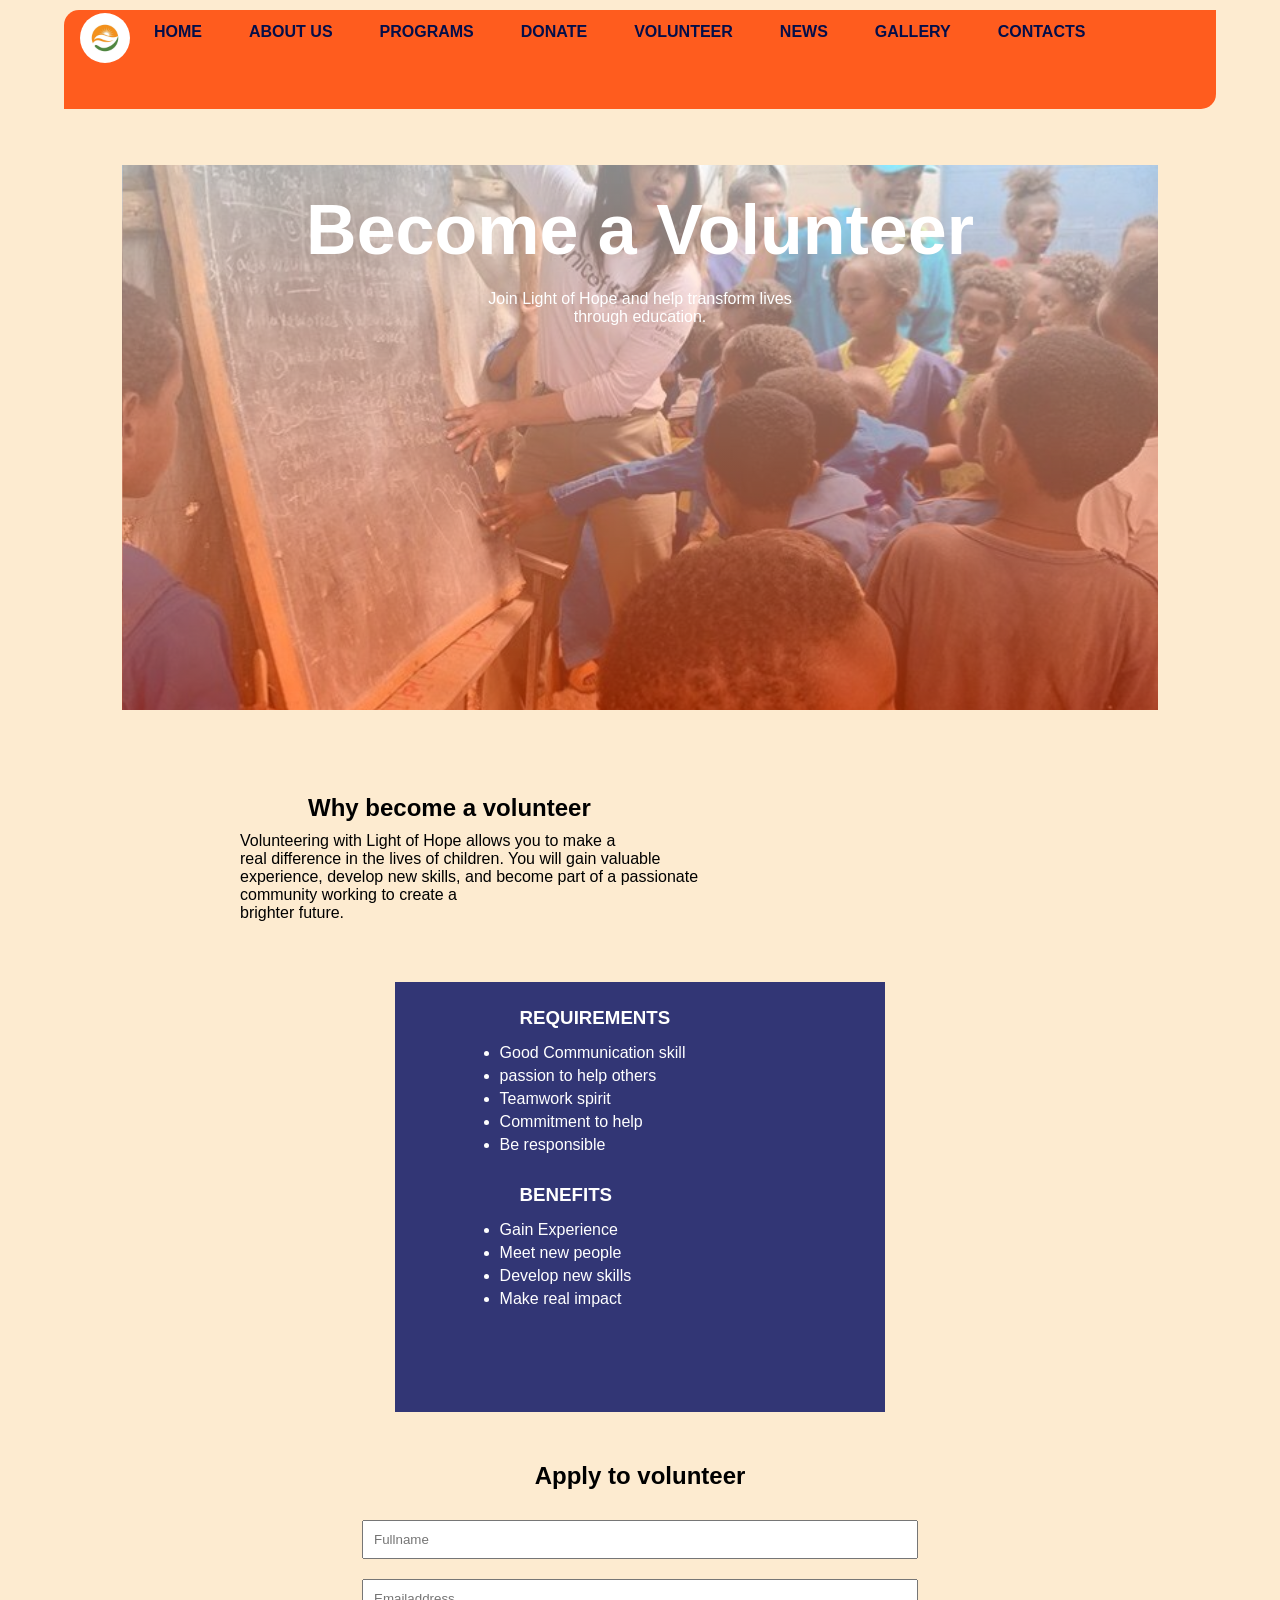
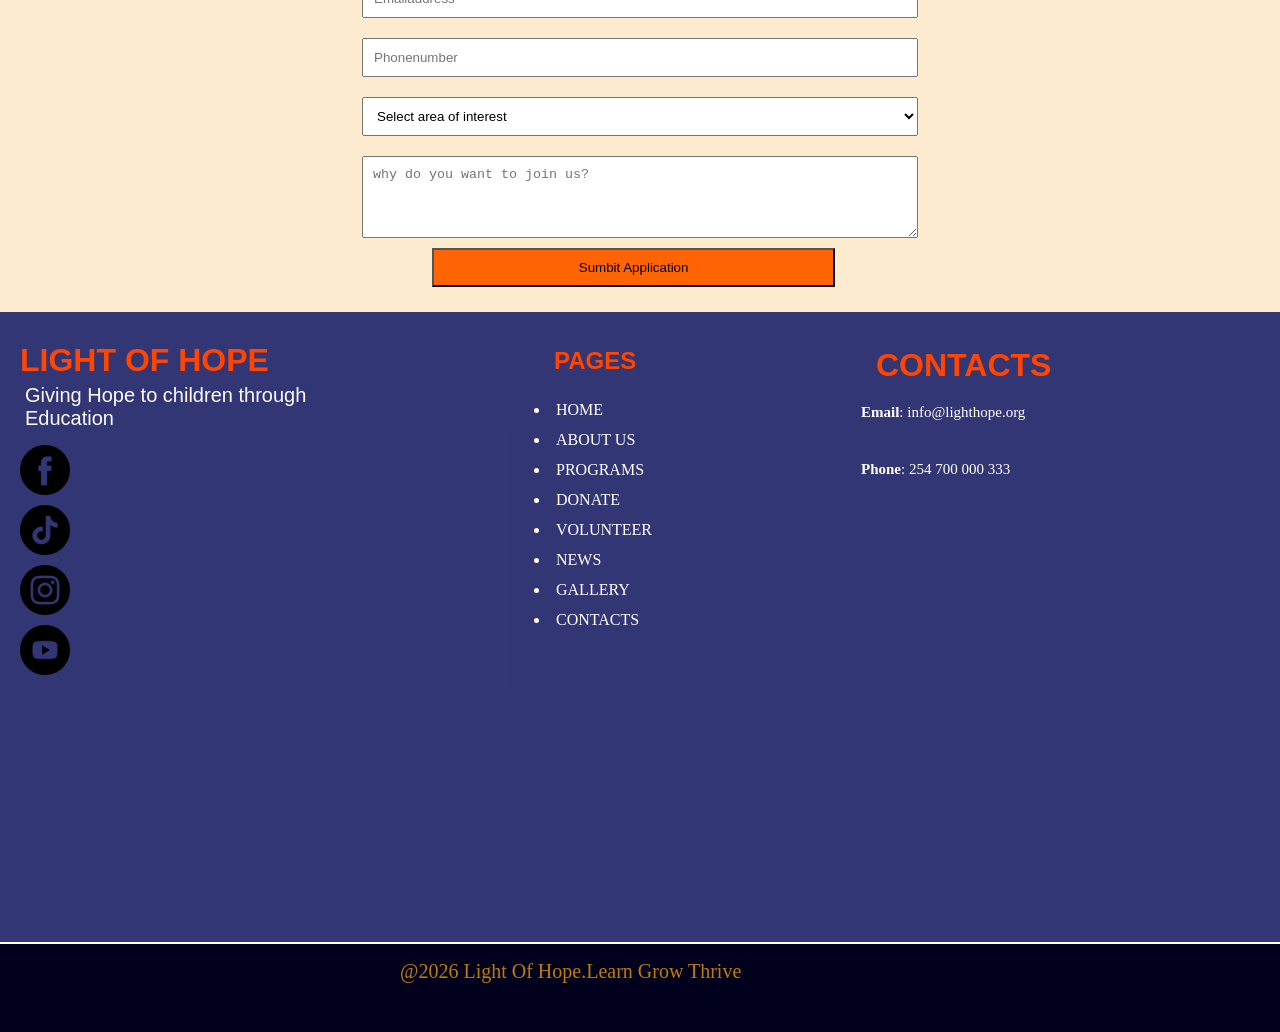
<file: pages/volunteer.html>
<!DOCTYPE html>
<html lang="en">
<head>
    <meta charset="UTF-8">
    <meta name="viewport" content="width=device-width, initial-scale=1.0">
     <link rel="stylesheet" href="volunteer.css">
    <link rel="icon" href="../img/logo.jpg">
    <title>VOLUNTEER</title>
     <div class="header">
       <!-- start navbar -->
        <div class="nav">
            <div class="logo"><img src="../img/logo.jpg" alt=""></div>
            
            <ul class="info">
              <a href="../index.html"><li>HOME</li></a>
               <a href="aboutus.html"><li>ABOUT US</li></a> 
                <a href="programs.html"><li>PROGRAMS</li></a>
                <a href="donate.html"><li>DONATE</li></a>
                <a href="volunteer.html"><li>VOLUNTEER</li></a>
                <a href="news.html"><li>NEWS</li></a>
                <a href="gallery.html"><li>GALLERY</li></a>
                <a href="contacts.html"><li>CONTACTS</li></a>
            </ul>
        </div>
        </div>
        <!-- end of navbar --> 

        <div class="volunteer">
            <div class="becomev">
                <h1>Become a Volunteer</h1>
                <p>Join Light of Hope and help transform lives <br> through education.</p>
            </div>
            <div class="why">
                <h2>Why become a volunteer</h2>
                <p>  Volunteering with Light of Hope allows you to make a <br>real difference in the lives of children.
      You will gain valuable <br>experience, develop new skills, and become part of a passionate <br>
      community working to create a<br> brighter future.</p>
            </div>
            <div class="box">
            <div class="requirements">
                <h3>REQUIREMENTS</h3>
                <ul>
                    <li>Good Communication skill</li>
                    <li>passion to help others</li>
                    <li>Teamwork spirit</li>
                    <li>Commitment to help</li>
                    <li>Be responsible</li>
                </ul>
            </div>
            <div class="benefits">
                <h3>BENEFITS</h3>
                <ul>
                    <li>Gain Experience</li>
                    <li>Meet new people</li>
                    <li>Develop new skills</li>
                    <li>Make real impact</li>
                </ul>
            </div>
            </div>
            <div class="form">
                <form> 
                    <h2>Apply to volunteer</h2>
                    <input type="text" placeholder="Fullname" required>
                     <input type="Email" placeholder="Emailaddress" required>
                      <input type="number" placeholder="Phonenumber" required>

                      <select>
                         <option>Select area of interest</option>
                          <option>Health</option>
                          <option>Teaching</option>
                        <option>Outreach</option>
                      </select>
        <textarea placeholder="why do you want to join us?" rows="4"></textarea>              
                <button>Sumbit Application</button>
                </form>
            </div>

        </div>

        <footer>
    <div class="wrapper">
    <div class="section1">
        
            <h1>LIGHT OF HOPE</h1>
            <p>Giving Hope to children through Education</p>
             <div class="icons">
               <a href="https://www.facebook.com/"><img src="../img/facebook.png" alt="" class="i1"></a> 
               <a href="#"> <img src="../img/tiktok.png" alt="" class="i2"></a>
                <a href="#"><img src="../img/instagram.png" alt="" class="i3"></a>
              <a href="#"><img src="../img/youtube.png" alt="" class="i4"></a>
        </div>   
    </div>

    <div class="section2">
        <h2>PAGES</h2>
        <ul>
      <a href="../index.html"><li>HOME</li></a>
               <a href="aboutus.html"><li>ABOUT US</li></a> 
                <a href="programs.html"><li>PROGRAMS</li></a>
                <a href="donate.html"><li>DONATE</li></a>
                <a href="volunteer.html"><li>VOLUNTEER</li></a>
                <a href="news.html"><li>NEWS</li></a>
                <a href="gallery.html"><li>GALLERY</li></a>
                <a href="contacts.html"><li>CONTACTS</li></a>
            </ul>
    </div>
    <div class="section3">
        <h1>CONTACTS</h1>
        <p><b>Email</b>: info@lighthope.org</p>
       <p><b>Phone</b>: 254 700 000 333</p>
    </div>
    </div>
<div class="section4">
        <hr>
        <p>@2026 Light Of Hope.Learn Grow Thrive </p>
        </div>
</footer>
</head>
<body>
    
</body>
</html>
</file>
<file: style.css>
*{
    padding: 0;
    margin: 0;
}

.bigbox{
    background-color:#FDEBD0;
}

.header{
    width: 100%;
    height: 90vh

}

.banner{
    background-image: linear-gradient(rgba(255, 255, 255, 0.342),rgba(255, 68, 0, 0.413)),url(img/ban1.jpg);
    background-repeat: no-repeat;
    background-position: center;
    background-size: cover;
    width: 100%;
    height: 90vh;
}

.title{
    color: rgb(255, 255, 255);
    font-weight: bold;
    font-family: sans-serif;
    font-size: 33px;
    padding-top: 20rem;
   padding-left: 13rem;
}


.nav{
    width: 80%;
    height: 11vh;
    background-color:rgba(255, 68, 0, 0.856);
    margin: auto;
    border-top-left-radius: 15px;
    border-bottom-right-radius: 15px;
    display: flex;
    margin-top: -34rem;
}

.logo img{
    width: 50px;
    margin-top: 0.2em;
    margin-left: 1em;
    border-radius: 50%;
}
.logo:hover{
    cursor: pointer;
    transition: 0.5 ease-in;
    transform: scale(1.5);
}



.info{
    display: flex;
    margin-top: -0.5em;
    margin-left: -0.8em;

}

.info li{
    margin-left: 2em;
    margin-top: 1em;
    color: rgb(4, 14, 73);
    list-style: none;
    font-weight: bold;
    font-family: 'Gill Sans', 'Gill Sans MT', Calibri, 'Trebuchet MS', sans-serif;
}

a{
    text-decoration: none;
}

.info li:hover{
     cursor: pointer;
    transition: 0.5s ease;
    color: white;
    transform: scale(1.1);
    text-decoration: underline;

}

/* end of navbar */

.container1{
    width: 100%;
    height: 40vh;
    display: flex;
    flex-wrap: wrap;
    margin-top: 1rem;
 
}

.box1{
    width: 30%;
    height: 30vh;
    background-color: white;
    text-align: center;
    margin-left: 10px;
    margin-top: 5px;
}

.box2{
    width: 30%;
    height: 30vh;
    background-color: white;
    text-align: center;
     margin-left: 10px;
    margin-top: 5px;
}

.box3{
    width: 30%;
    height: 30vh;
     margin-left: 10px;
    margin-top: 5px;

}


.hr{
    color: orangered;
    font-size: 70px;
    font-family: Arial, Helvetica, sans-serif;
    font-weight: bolder;
    margin-top: 20px;
    transition: 0.5s ease;
}
.hr:hover{
     transform: scale(1.6);
     cursor:default;
}

.pr{
    font-family: sans-serif;
    font-weight: bold;
    font-size: 20px;
    color:rgb(4, 14, 73) ;
    margin-top: 20px;
}

.box3 .pic1{
       width: 100%;
    max-width: 100%;
    height: 30vh;
    object-fit: cover;
}

/* end of container */
.box4{
    width: 20%;
    height: 10vh;
    background: transparent;
    margin-top: -5px;
    margin-left: 30px;
    text-align: center;
}

.box4 .lr{
    font-family: sans-serif;
    font-size: 20px;
    font-weight: bold;
    color: orangered;
    background-color: rgb(4, 14, 73);
    margin-top: 20px;
    width: 100%;
    height: 10vh;
    border: none;
    transition: 0.5s;
}

.box4 .lr:hover{
    cursor: pointer;
    color: white;
}

.container2{
    width: 80%;
    height: 80vh;
    margin-left: 4em;
    margin-top: 4em;
    display: flex;
}
.box5{
    background-image: url(img/grpd.jpg);
    width: 50%;
    border-radius: 50px;
    border: solid 5px orange;

}

.box6{
    width:50%;
    height: 70vh;
    background-color: white;
    border-radius: 40px;
    margin-top: 2em;
    margin-left: 10em;
    border: solid 5px orangered;

}

.box6 h2{
    padding: 20px;
    color: orangered;
    font-size: 25px;
    font-weight: bolder;

}

.box6 p{
    padding: 10px;
    color: black;
    font-size: 20px;
}

footer{
    width: 100%;
    height: 80vh;
    background-color: rgba(4, 13, 96, 0.813);
    margin-top: -15px;
}
.wrapper{
    width: 100%;
    height: 70vh;
    margin-top: 40px;
    display: flex;
}

.section1{
    width: 30%;
    height: 50vh;
    margin: 20px;
    margin-bottom: 20px;
    
}

.icons a{
    display: flex;
    border-radius: 50%;
    width: 50px;
    height: 50px;
    margin-top: 10px;
    list-style: none;
   
}
.icons .i1{
     transition: 0.5s ease;
}

.icons .i1:hover{
    cursor: pointer;
    transform: scale(1.5);
}

.icons .i2{
     transition: 0.5s ease;
}

.icons .i2:hover{
    cursor: pointer;
    transform: scale(1.5);
}
.icons .i3{
     transition: 0.5s ease;
}

.icons .i3:hover{
    cursor: pointer;
    transform: scale(1.5);
}
icons .i4{
     transition: 0.5s ease;
}

.icons .i4:hover{
    cursor: pointer;
    transform: scale(1.5);
}

.section1 h1{
    color: orangered;
    font-family: sans-serif;
    padding-top: 10px;
}

.section1 p{
    color: rgb(252, 251, 250);
    font-family: sans-serif;
    font-size: 20px;
    padding: 5px;
}

.section2{
    margin: 20px;
    margin-bottom: 20px;
    margin-left: 5rem;
}

.section2 h2{
     color: orangered;
    font-family: sans-serif;
    padding-top: 15px;
    padding-left: 50px;
}

.section2 ul{
    margin-left: 26px;
    padding: 20px;  
}

.section2 ul li{
    color: white;
    padding: 6px;
    transition: 0.5s ease-in;

}
.section2 ul li:hover{
    color: orange;
    text-decoration: underline;
    transform: scaleX(1.1);
}

.section3{
    width: 30%;
    height: 50vh;
    margin: 20px;
    margin-bottom: 10px;
    margin-left: 8rem;   
}

.section3 h1{
      color: orangered;
    font-family: sans-serif;
    padding-top: 15px;
    padding-left: 50px;
}

.section3 p{
    color: white;
    font-family:'Times New Roman', Times, serif;
    font-size: 15px;
    margin-left: 15px;
    padding: 20px;
    transition: 0.5s ease;

}

.section3 p:hover{
    color: orange;
    text-decoration: underline;
    transform: scaleX(1.1);
}

.section4{
    width: 100%;
    height: 10vh;
    background-color: rgb(1, 1, 29);
}
.section4 hr{
    background-color: white;
    height: 2px;
    border: none;
}
 
.section4 p{
    color: rgba(255, 166, 0, 0.744);
    margin-left: 25rem;
    margin-top: 1rem;
    font-size: 20px;
    font-weight: lighter;
}
</file>
<file: pages/aboutus.css>
*{
    padding: 0;
    margin: 0;
}

body{
   background-color:#FDEBD0;
}

.header{
    width: 90%;
    height: 15vh;
    padding: 15px;
    margin: auto;
}

.nav{
    width:100%;
    height: 11vh;
    background-color:rgba(255, 68, 0, 0.856);
    margin: auto;
    border-top-left-radius: 15px;
    border-bottom-right-radius: 15px;
    display: flex;
    margin-top: -0.3rem;
}

.logo img{
    width: 50px;
    margin-top: 0.2em;
    margin-left: 1em;
    border-radius: 50%;
}
.logo:hover{
    cursor: pointer;
    transition: 0.5 ease-in;
    transform: scale(1.5);
}



.info{
    display: flex;
    margin-top: -0.2em;
    margin-left: -0.5em;
    gap: 15px;

}

.info li{
    margin-left: 2em;
    margin-top: 1em;
    color: rgb(4, 14, 73);
    list-style: none;
    font-weight: bold;
    font-family: 'Gill Sans', 'Gill Sans MT', Calibri, 'Trebuchet MS', sans-serif;
}

a{
    text-decoration: none;
}

.info li:hover{
     cursor: pointer;
    transition: 0.5s ease;
    color: white;
    transform: scale(1.1);
    text-decoration: underline;

}

.h1{
    color: black;
    font-family: 'Gill Sans', 'Gill Sans MT', Calibri, 'Trebuchet MS', sans-serif;
    font-weight: bolder;
    font-size: 40px;
    padding: 20px;
    text-decoration: underline;
    text-decoration-color: orangered;
    text-underline-offset: 10px;
    text-align: center;
    margin-top: -10px;
}

.container1{
    width: 95%;
    height: 80vh;
    background-color: rgba(188, 185, 185, 0.119);
    padding: 10px;
    display: flex;
    gap: 20px;
    margin-left: 16px;
}
.box1{
    width: 55%;
    height: 70vh;
    margin-top: 20px;
    margin-left: 10px;
    padding: 15px;

}
.box1 h2{
    color: orangered;
    margin-top: -15px;
}

.box1 p{
    font-family: Arial, Helvetica, sans-serif;
    font-weight: light;
    font-size: 20px;
    margin-top: 10px;
}

.box2{
     width: 35%;
    height: 60vh;
    padding: 20px;
    margin-top: 20px;
   background-image: linear-gradient(rgba(255, 255, 0, 0.249),rgba(255, 68, 0, 0.447)),url(../img/class.jpg);
    background-position: center;
    background-size: cover;
}

.container2{
    width: 96.5%;
    height: 30vh;
    background-color: rgba(188, 185, 185, 0.119);
    margin-top: 30px;
     margin-left: 16px;
}

.container2 h2{
    color: orangered;
    padding-top: 20px;
    padding-left: 20px;
}
.container2 hr{
    height: 1.5px;
    border: none;
    background-color: rgba(128, 128, 128, 0.311);
}
 
.container2 p{
    padding-top: 20px;
     font-family: Arial, Helvetica, sans-serif;
     padding-left: 20px;
 
}
/* end of cont2 */

.container3{
    width: 96.5%;
    height: 80vh;
    background-color: rgba(188, 185, 185, 0.119);
    margin-top: 30px;
     margin-left: 16px;
}

.container3 h2{
    color: orangered;
    padding-top: 20px;
    padding-left: 20px;
}

.container3 p{
    padding-top: 20px;
     font-family: Arial, Helvetica, sans-serif;
     padding-left: 16px;
 
}

.container3 .wrapper{
    width: 96.5%;
    height: 40vh;
    display: flex;
    padding: 20px;
    margin-top: 20px;
}

footer{
    width: 100%;
    height: 80vh;
    background-color: rgba(4, 13, 96, 0.813);
    margin-top: -15px;
}
.wrapper{
    width: 100%;
    height: 70vh;
    margin-top: 40px;
    display: flex;
}

.section1{
    width: 30%;
    height: 50vh;
    margin: 20px;
    margin-bottom: 20px;
    
}

.icons a{
    display: flex;
    border-radius: 50%;
    width: 50px;
    height: 50px;
    margin-top: 10px;
    list-style: none;
   
}
.icons .i1{
     transition: 0.5s ease;
}

.icons .i1:hover{
    cursor: pointer;
    transform: scale(1.5);
}

.icons .i2{
     transition: 0.5s ease;
}

.icons .i2:hover{
    cursor: pointer;
    transform: scale(1.5);
}
.icons .i3{
     transition: 0.5s ease;
}

.icons .i3:hover{
    cursor: pointer;
    transform: scale(1.5);
}
icons .i4{
     transition: 0.5s ease;
}

.icons .i4:hover{
    cursor: pointer;
    transform: scale(1.5);
}

.section1 h1{
    color: orangered;
    font-family: sans-serif;
    padding-top: 10px;
}

.section1 p{
    color: rgb(252, 251, 250);
    font-family: sans-serif;
    font-size: 20px;
    padding: 5px;
}

.section2{
    margin: 20px;
    margin-bottom: 20px;
    margin-left: 5rem;
}

.section2 h2{
     color: orangered;
    font-family: sans-serif;
    padding-top: 15px;
    padding-left: 50px;
}

.section2 ul{
    margin-left: 26px;
    padding: 20px;  
}

.section2 ul li{
    color: white;
    padding: 6px;
    transition: 0.5s ease-in;

}
.section2 ul li:hover{
    color: orange;
    text-decoration: underline;
    transform: scaleX(1.1);
}

.section3{
    width: 30%;
    height: 50vh;
    margin: 20px;
    margin-bottom: 10px;
    margin-left: 8rem;   
}

.section3 h1{
      color: orangered;
    font-family: sans-serif;
    padding-top: 15px;
    padding-left: 50px;
}

.section3 p{
    color: white;
    font-family:'Times New Roman', Times, serif;
    font-size: 15px;
    margin-left: 15px;
    padding: 20px;
    transition: 0.5s ease;

}

.section3 p:hover{
    color: orange;
    text-decoration: underline;
    transform: scaleX(1.1);
}

.section4{
    width: 100%;
    height: 10vh;
    background-color: rgb(1, 1, 29);
}
.section4 hr{
    background-color: white;
    height: 2px;
    border: none;
}
 
.section4 p{
    color: rgba(255, 166, 0, 0.744);
    margin-left: 25rem;
    margin-top: 1rem;
    font-size: 20px;
    font-weight: lighter;
}
</file>
<file: pages/contacts.css>
*{
    padding: 0;
    margin: 0;
}

body{
   background-color:#FDEBD0;
}

.header{
    width: 90%;
    height: 15vh;
    padding: 15px;
    margin: auto;
}

.nav{
    width:100%;
    height: 11vh;
    background-color:rgba(255, 68, 0, 0.856);
    margin: auto;
    border-top-left-radius: 15px;
    border-bottom-right-radius: 15px;
    display: flex;
    margin-top: -0.3rem;
}

.logo img{
    width: 50px;
    margin-top: 0.2em;
    margin-left: 1em;
    border-radius: 50%;
}
.logo:hover{
    cursor: pointer;
    transition: 0.5 ease-in;
    transform: scale(1.5);
}



.info{
    display: flex;
    margin-top: -0.2em;
    margin-left: -0.5em;
    gap: 15px;

}

.info li{
    margin-left: 2em;
    margin-top: 1em;
    color: rgb(4, 14, 73);
    list-style: none;
    font-weight: bold;
    font-family: 'Gill Sans', 'Gill Sans MT', Calibri, 'Trebuchet MS', sans-serif;
}

a{
    text-decoration: none;
}

.info li:hover{
     cursor: pointer;
    transition: 0.5s ease;
    color: white;
    transform: scale(1.1);
    text-decoration: underline;

}
  
.contact {
  font-family: Arial, sans-serif;
}

/* HERO */
.cont1 {
  background-color: rgba(4, 13, 96, 0.813);
  color: rgb(240, 56, 5);
  text-align: center;
  padding: 80px 20px;
  width: 80%;
  border-radius: 20px;
  margin: auto;
}

.cont1 h1 {
  font-size: 40px;
}

/* CONTAINER */
.contcont {
  display: block;
  gap: 40px;
  padding: 50px;
  justify-content: center;

}

/* INFO */
.cont-info {
  margin: auto;
  text-align: center;
}
.cont-info h2{
    color: orangered;
    padding: 10px;
}

/* FORM */
.form{
    justify-content: center;
    padding:3rem 20rem;

}

.form h2{
    color: orangered;
}
.form form {
  display: flex;
  flex-direction: column;
}

.form input,
.form textarea {
  margin: 10px 0;
  padding: 10px;
  width: 500px;
}

.form button {
  padding: 12px;
  background: #27ae60;
  color: white;
  border: none;
  cursor: pointer;
  width: 300px;
}

.form button:hover {
  background: #219150;
}

footer{
    width: 100%;
    height: 80vh;
    background-color: rgba(4, 13, 96, 0.813);
    margin-top: -15px;
}
.wrapper{
    width: 100%;
    height: 70vh;
    margin-top: 40px;
    display: flex;
}

.section1{
    width: 30%;
    height: 50vh;
    margin: 20px;
    margin-bottom: 20px;
    
}

.icons a{
    display: flex;
    border-radius: 50%;
    width: 50px;
    height: 50px;
    margin-top: 10px;
    list-style: none;
   
}
.icons .i1{
     transition: 0.5s ease;
}

.icons .i1:hover{
    cursor: pointer;
    transform: scale(1.5);
}

.icons .i2{
     transition: 0.5s ease;
}

.icons .i2:hover{
    cursor: pointer;
    transform: scale(1.5);
}
.icons .i3{
     transition: 0.5s ease;
}

.icons .i3:hover{
    cursor: pointer;
    transform: scale(1.5);
}
icons .i4{
     transition: 0.5s ease;
}

.icons .i4:hover{
    cursor: pointer;
    transform: scale(1.5);
}

.section1 h1{
    color: orangered;
    font-family: sans-serif;
    padding-top: 10px;
}

.section1 p{
    color: rgb(252, 251, 250);
    font-family: sans-serif;
    font-size: 20px;
    padding: 5px;
}

.section2{
    margin: 20px;
    margin-bottom: 20px;
    margin-left: 5rem;
}

.section2 h2{
     color: orangered;
    font-family: sans-serif;
    padding-top: 15px;
    padding-left: 50px;
}

.section2 ul{
    margin-left: 26px;
    padding: 20px;  
}

.section2 ul li{
    color: white;
    padding: 6px;
    transition: 0.5s ease-in;

}
.section2 ul li:hover{
    color: orange;
    text-decoration: underline;
    transform: scaleX(1.1);
}

.section3{
    width: 30%;
    height: 50vh;
    margin: 20px;
    margin-bottom: 10px;
    margin-left: 8rem;   
}

.section3 h1{
      color: orangered;
    font-family: sans-serif;
    padding-top: 15px;
    padding-left: 50px;
}

.section3 p{
    color: white;
    font-family:'Times New Roman', Times, serif;
    font-size: 15px;
    margin-left: 15px;
    padding: 20px;
    transition: 0.5s ease;

}

.section3 p:hover{
    color: orange;
    text-decoration: underline;
    transform: scaleX(1.1);
}

.section4{
    width: 100%;
    height: 10vh;
    background-color: rgb(1, 1, 29);
}
.section4 hr{
    background-color: white;
    height: 2px;
    border: none;
}
 
.section4 p{
    color: rgba(255, 166, 0, 0.744);
    margin-left: 25rem;
    margin-top: 1rem;
    font-size: 20px;
    font-weight: lighter;
}

footer{
    width: 100%;
    height: 80vh;
    background-color: rgba(4, 13, 96, 0.813);
    margin-top: -15px;
}
.wrapper{
    width: 100%;
    height: 70vh;
    margin-top: 40px;
    display: flex;
}

.section1{
    width: 30%;
    height: 50vh;
    margin: 20px;
    margin-bottom: 20px;
    
}

.icons a{
    display: flex;
    border-radius: 50%;
    width: 50px;
    height: 50px;
    margin-top: 10px;
    list-style: none;
   
}
.icons .i1{
     transition: 0.5s ease;
}

.icons .i1:hover{
    cursor: pointer;
    transform: scale(1.5);
}

.icons .i2{
     transition: 0.5s ease;
}

.icons .i2:hover{
    cursor: pointer;
    transform: scale(1.5);
}
.icons .i3{
     transition: 0.5s ease;
}

.icons .i3:hover{
    cursor: pointer;
    transform: scale(1.5);
}
icons .i4{
     transition: 0.5s ease;
}

.icons .i4:hover{
    cursor: pointer;
    transform: scale(1.5);
}

.section1 h1{
    color: orangered;
    font-family: sans-serif;
    padding-top: 10px;
}

.section1 p{
    color: rgb(252, 251, 250);
    font-family: sans-serif;
    font-size: 20px;
    padding: 5px;
}

.section2{
    margin: 20px;
    margin-bottom: 20px;
    margin-left: 5rem;
}

.section2 h2{
     color: orangered;
    font-family: sans-serif;
    padding-top: 15px;
    padding-left: 50px;
}

.section2 ul{
    margin-left: 26px;
    padding: 20px;  
}

.section2 ul li{
    color: white;
    padding: 6px;
    transition: 0.5s ease-in;

}
.section2 ul li:hover{
    color: orange;
    text-decoration: underline;
    transform: scaleX(1.1);
}

.section3{
    width: 30%;
    height: 50vh;
    margin: 20px;
    margin-bottom: 10px;
    margin-left: 8rem;   
}

.section3 h1{
      color: orangered;
    font-family: sans-serif;
    padding-top: 15px;
    padding-left: 50px;
}

.section3 p{
    color: white;
    font-family:'Times New Roman', Times, serif;
    font-size: 15px;
    margin-left: 15px;
    padding: 20px;
    transition: 0.5s ease;

}

.section3 p:hover{
    color: orange;
    text-decoration: underline;
    transform: scaleX(1.1);
}

.section4{
    width: 100%;
    height: 10vh;
    background-color: rgb(1, 1, 29);
}
.section4 hr{
    background-color: white;
    height: 2px;
    border: none;
}
 
.section4 p{
    color: rgba(255, 166, 0, 0.744);
    margin-left: 25rem;
    margin-top: 1rem;
    font-size: 20px;
    font-weight: lighter;
}
</file>
<file: pages/donate.css>
*{
    padding: 0;
    margin: 0;
}

body{
   background-color:#FDEBD0;
   
}

.header{
    width: 90%;
    height: 15vh;
    padding: 15px;
    margin: auto;
}

.nav{
    width:100%;
    height: 11vh;
    background-color:rgba(255, 68, 0, 0.856);
    margin: auto;
    border-top-left-radius: 15px;
    border-bottom-right-radius: 15px;
    display: flex;
    margin-top: -0.3rem;
}

.logo img{
    width: 50px;
    margin-top: 0.2em;
    margin-left: 1em;
    border-radius: 50%;
}
.logo:hover{
    cursor: pointer;
    transition: 0.5 ease-in;
    transform: scale(1.5);
}



.info{
    display: flex;
    margin-top: -0.2em;
    margin-left: -0.5em;
    gap: 15px;

}

.info li{
    margin-left: 2em;
    margin-top: 1em;
    color: rgb(4, 14, 73);
    list-style: none;
    font-weight: bold;
    font-family: 'Gill Sans', 'Gill Sans MT', Calibri, 'Trebuchet MS', sans-serif;
}

a{
    text-decoration: none;
}

.info li:hover{
     cursor: pointer;
    transition: 0.5s ease;
    color: white;
    transform: scale(1.1);
    text-decoration: underline;
}

.donate {
  background: linear-gradient(rgba(0,0,0,0.6), rgba(245, 75, 1, 0.6)),url("../img/donate.jpg");
  background-size: cover;
  background-position: center;
  padding: 80px;
  border: #f44b02 solid 4px;
  border-radius: 50px;
  width: 80%;
  margin: auto;

}

.donate-container {
  background: #fff;
  padding: 40px;
  width: 350px;
  margin: auto;
  text-align: center;
  border-radius: 10px;
}

.donate-container h2 {
  margin-bottom: 10px;
  color: orangered;
  margin-top: -10px;
}

.donation-options {
  margin: 20px;
}

.donation-options button {
  margin: 5px;
  padding: 15px;
  border: none;
  background: #f39c12;
  color: #fff;
  cursor: pointer;
  border-radius: 5px;
}

.donation-options button:hover {
  background: #f44b02;
}

input {
  width: 90%;
  padding: 10px;
  margin: 10px;
}

.donate-btn {
  width: 40%;
  height: 50px;
  padding: 10px;
  background: #27ae60;
  color: #fff;
  border: none;
  cursor: pointer;
  border-radius: 5px;
}

.donate-btn:hover {
  background: #219150;
}


footer{
    width: 100%;
    height: 80vh;
    background-color: rgba(4, 13, 96, 0.813);
    margin-top: -15px;
}
.wrapper{
    width: 100%;
    height: 70vh;
    margin-top: 40px;
    display: flex;
}

.section1{
    width: 30%;
    height: 50vh;
    margin: 20px;
    margin-bottom: 20px;
    
}

.icons a{
    display: flex;
    border-radius: 50%;
    width: 50px;
    height: 50px;
    margin-top: 10px;
    list-style: none;
   
}
.icons .i1{
     transition: 0.5s ease;
}

.icons .i1:hover{
    cursor: pointer;
    transform: scale(1.5);
}

.icons .i2{
     transition: 0.5s ease;
}

.icons .i2:hover{
    cursor: pointer;
    transform: scale(1.5);
}
.icons .i3{
     transition: 0.5s ease;
}

.icons .i3:hover{
    cursor: pointer;
    transform: scale(1.5);
}
icons .i4{
     transition: 0.5s ease;
}

.icons .i4:hover{
    cursor: pointer;
    transform: scale(1.5);
}

.section1 h1{
    color: orangered;
    font-family: sans-serif;
    padding-top: 10px;
}

.section1 p{
    color: rgb(252, 251, 250);
    font-family: sans-serif;
    font-size: 20px;
    padding: 5px;
}

.section2{
    margin: 20px;
    margin-bottom: 20px;
    margin-left: 5rem;
}

.section2 h2{
     color: orangered;
    font-family: sans-serif;
    padding-top: 15px;
    padding-left: 50px;
}

.section2 ul{
    margin-left: 26px;
    padding: 20px;  
}

.section2 ul li{
    color: white;
    padding: 6px;
    transition: 0.5s ease-in;

}
.section2 ul li:hover{
    color: orange;
    text-decoration: underline;
    transform: scaleX(1.1);
}

.section3{
    width: 30%;
    height: 50vh;
    margin: 20px;
    margin-bottom: 10px;
    margin-left: 8rem;   
}

.section3 h1{
      color: orangered;
    font-family: sans-serif;
    padding-top: 15px;
    padding-left: 50px;
}

.section3 p{
    color: white;
    font-family:'Times New Roman', Times, serif;
    font-size: 15px;
    margin-left: 15px;
    padding: 20px;
    transition: 0.5s ease;

}

.section3 p:hover{
    color: orange;
    text-decoration: underline;
    transform: scaleX(1.1);
}

.section4{
    width: 100%;
    height: 10vh;
    background-color: rgb(1, 1, 29);
}
.section4 hr{
    background-color: white;
    height: 2px;
    border: none;
}
 
.section4 p{
    color: rgba(255, 166, 0, 0.744);
    margin-left: 25rem;
    margin-top: 1rem;
    font-size: 20px;
    font-weight: lighter;
}
</file>
<file: pages/gallery.css>
*{
    padding: 0;
    margin: 0;
}

body{
   background-color:#FDEBD0;
}

.header{
    width: 90%;
    height: 15vh;
    padding: 15px;
    margin: auto;
}

.nav{
    width:100%;
    height: 11vh;
    background-color:rgba(255, 68, 0, 0.856);
    margin: auto;
    border-top-left-radius: 15px;
    border-bottom-right-radius: 15px;
    display: flex;
    margin-top: -0.3rem;
}

.logo img{
    width: 50px;
    margin-top: 0.2em;
    margin-left: 1em;
    border-radius: 50%;
}
.logo:hover{
    cursor: pointer;
    transition: 0.5 ease-in;
    transform: scale(1.5);
}



.info{
    display: flex;
    margin-top: -0.2em;
    margin-left: -0.5em;
    gap: 15px;

}

.info li{
    margin-left: 2em;
    margin-top: 1em;
    color: rgb(4, 14, 73);
    list-style: none;
    font-weight: bold;
    font-family: 'Gill Sans', 'Gill Sans MT', Calibri, 'Trebuchet MS', sans-serif;
}

a{
    text-decoration: none;
}

.info li:hover{
     cursor: pointer;
    transition: 0.5s ease;
    color: white;
    transform: scale(1.1);
    text-decoration: underline;

}

.gallery {
  font-family: Arial, sans-serif;
}

/* HERO */
.gallery-hero {
  background: linear-gradient(rgba(0,0,0,0.6), rgba(247, 50, 1, 0.6)),
              url("../img/ban1.jpg");
  background-size: cover;
  background-position: center;
  color: rgb(252, 251, 251);
  text-align: center;
  padding: 80px 20px;
}

.gallery-hero h1 {
  font-size: 40px;
}

/* GRID */
.gallery-container {
 display: flex;
 flex-wrap: wrap;
  gap: 50px;
  padding: 40px;
}

/* IMAGES */
.gallery-item {
  overflow: hidden;
  border-radius: 10px;
}

.gallery-item img {
  width: 100%;
  height: 250px;
  object-fit: cover;
  transition: 0.3s;
  filter: grayscale(100%);
}

/* HOVER EFFECT */
.gallery-item:hover img {
  transform: scale(1.1);
  filter: grayscale(0%);
  transition: 0.3s ease-in;
  
}

footer{
    width: 100%;
    height: 80vh;
    background-color: rgba(4, 13, 96, 0.813);
    margin-top: -15px;
}
.wrapper{
    width: 100%;
    height: 70vh;
    margin-top: 40px;
    display: flex;
}

.section1{
    width: 30%;
    height: 50vh;
    margin: 20px;
    margin-bottom: 20px;
    
}

.icons a{
    display: flex;
    border-radius: 50%;
    width: 50px;
    height: 50px;
    margin-top: 10px;
    list-style: none;
   
}
.icons .i1{
     transition: 0.5s ease;
}

.icons .i1:hover{
    cursor: pointer;
    transform: scale(1.5);
}

.icons .i2{
     transition: 0.5s ease;
}

.icons .i2:hover{
    cursor: pointer;
    transform: scale(1.5);
}
.icons .i3{
     transition: 0.5s ease;
}

.icons .i3:hover{
    cursor: pointer;
    transform: scale(1.5);
}
icons .i4{
     transition: 0.5s ease;
}

.icons .i4:hover{
    cursor: pointer;
    transform: scale(1.5);
}

.section1 h1{
    color: orangered;
    font-family: sans-serif;
    padding-top: 10px;
}

.section1 p{
    color: rgb(252, 251, 250);
    font-family: sans-serif;
    font-size: 20px;
    padding: 5px;
}

.section2{
    margin: 20px;
    margin-bottom: 20px;
    margin-left: 5rem;
}

.section2 h2{
     color: orangered;
    font-family: sans-serif;
    padding-top: 15px;
    padding-left: 50px;
}

.section2 ul{
    margin-left: 26px;
    padding: 20px;  
}

.section2 ul li{
    color: white;
    padding: 6px;
    transition: 0.5s ease-in;

}
.section2 ul li:hover{
    color: orange;
    text-decoration: underline;
    transform: scaleX(1.1);
}

.section3{
    width: 30%;
    height: 50vh;
    margin: 20px;
    margin-bottom: 10px;
    margin-left: 8rem;   
}

.section3 h1{
      color: orangered;
    font-family: sans-serif;
    padding-top: 15px;
    padding-left: 50px;
}

.section3 p{
    color: white;
    font-family:'Times New Roman', Times, serif;
    font-size: 15px;
    margin-left: 15px;
    padding: 20px;
    transition: 0.5s ease;

}

.section3 p:hover{
    color: orange;
    text-decoration: underline;
    transform: scaleX(1.1);
}

.section4{
    width: 100%;
    height: 10vh;
    background-color: rgb(1, 1, 29);
}
.section4 hr{
    background-color: white;
    height: 2px;
    border: none;
}
 
.section4 p{
    color: rgba(255, 166, 0, 0.744);
    margin-left: 25rem;
    margin-top: 1rem;
    font-size: 20px;
    font-weight: lighter;
}
</file>
<file: pages/news.css>
*{
    padding: 0;
    margin: 0;
}

body{
   background-color:#FDEBD0;
}

.header{
    width: 90%;
    height: 15vh;
    padding: 15px;
    margin: auto;
}

.nav{
    width:100%;
    height: 11vh;
    background-color:rgba(255, 68, 0, 0.856);
    margin: auto;
    border-top-left-radius: 15px;
    border-bottom-right-radius: 15px;
    display: flex;
    margin-top: -0.3rem;
}

.logo img{
    width: 50px;
    margin-top: 0.2em;
    margin-left: 1em;
    border-radius: 50%;
}
.logo:hover{
    cursor: pointer;
    transition: 0.5 ease-in;
    transform: scale(1.5);
}



.info{
    display: flex;
    margin-top: -0.2em;
    margin-left: -0.5em;
    gap: 15px;

}

.info li{
    margin-left: 2em;
    margin-top: 1em;
    color: rgb(4, 14, 73);
    list-style: none;
    font-weight: bold;
    font-family: 'Gill Sans', 'Gill Sans MT', Calibri, 'Trebuchet MS', sans-serif;
}

a{
    text-decoration: none;
}

.info li:hover{
     cursor: pointer;
    transition: 0.5s ease;
    color: white;
    transform: scale(1.1);
    text-decoration: underline;
}

.news{
    width: 80%;
    height: 90px;
     background-color: rgba(4, 13, 96, 0.813);
     margin: auto;
     text-align: center;
     padding: 20px;
     color: white;
     border-radius: 20px;
}

.news h1{
     font-size: 50px;
     font-family: 'Times New Roman', Times, serif;
     margin-top: -15px;
     padding: 10px;
}
.news p{
    font-size: 20px;
}

.news-conte{
    gap: 60px;
    display: flex;
    flex-direction: column;
    justify-content: center;
}


.card{
    background-color:white;
    width: 60%;
    margin: auto;
    transition: 0.5s ease;
    margin-top: 50px;
    border-radius: 20px;
    box-shadow: 0 4px 10px 10px rgba(0, 0, 0, 0.123);
}
.card:hover{
    transform: scaleY(1.1);
}

.card img{
    width: 90%;
    height: 300px;
    object-fit: cover;
    margin: 20px 20px;
}

/* end card */
.card1{
    background-color:white;
    width: 60%;
    margin: auto;
    transition: 0.5s ease;
    margin-top: 50px;
    border-radius: 20px;
    box-shadow: 0 4px 10px 10px rgba(0, 0, 0, 0.123);
}
.card1:hover{
    transform: scaleY(1.1);
}

.card1 img{
    width: 90%;
    height: 300px;
    object-fit: cover;
    margin: 20px 20px;
}
 /* end card1 */

 .card2{
    background-color:white;
    width: 60%;
    margin: auto;
    transition: 0.5s ease;
    margin-top: 50px;
    border-radius: 20px;
    box-shadow: 0 4px 10px 10px rgba(0, 0, 0, 0.123);
}
.card2:hover{
    transform: scaleY(1.1);
}

.card2 img{
    width: 90%;
    height: 400px;
    object-fit: cover;
    object-position: 50% 20%;
    margin: 20px 20px;
}
 /* end card1 */

.content h3{
    margin-left: 7em;
    padding: 10px;
}
.content p{
    font-size: 20px;
    margin-left: 20px;
    padding: 20px;
}

.date{
    font-weight: lighter;
    font-size: 15px;
    color: rgba(128, 128, 128, 0.701);
    margin-left: 5em;
}

footer{
    width: 100%;
    height: 80vh;
    background-color: rgba(4, 13, 96, 0.813);
    margin-top: -15px;
}
.wrapper{
    width: 100%;
    height: 70vh;
    margin-top: 40px;
    display: flex;
}

.section1{
    width: 30%;
    height: 50vh;
    margin: 20px;
    margin-bottom: 20px;
    
}

.icons a{
    display: flex;
    border-radius: 50%;
    width: 50px;
    height: 50px;
    margin-top: 10px;
    list-style: none;
   
}
.icons .i1{
     transition: 0.5s ease;
}

.icons .i1:hover{
    cursor: pointer;
    transform: scale(1.5);
}

.icons .i2{
     transition: 0.5s ease;
}

.icons .i2:hover{
    cursor: pointer;
    transform: scale(1.5);
}
.icons .i3{
     transition: 0.5s ease;
}

.icons .i3:hover{
    cursor: pointer;
    transform: scale(1.5);
}
icons .i4{
     transition: 0.5s ease;
}

.icons .i4:hover{
    cursor: pointer;
    transform: scale(1.5);
}

.section1 h1{
    color: orangered;
    font-family: sans-serif;
    padding-top: 10px;
}

.section1 p{
    color: rgb(252, 251, 250);
    font-family: sans-serif;
    font-size: 20px;
    padding: 5px;
}

.section2{
    margin: 20px;
    margin-bottom: 20px;
    margin-left: 5rem;
}

.section2 h2{
     color: orangered;
    font-family: sans-serif;
    padding-top: 15px;
    padding-left: 50px;
}

.section2 ul{
    margin-left: 26px;
    padding: 20px;  
}

.section2 ul li{
    color: white;
    padding: 6px;
    transition: 0.5s ease-in;

}
.section2 ul li:hover{
    color: orange;
    text-decoration: underline;
    transform: scaleX(1.1);
}

.section3{
    width: 30%;
    height: 50vh;
    margin: 20px;
    margin-bottom: 10px;
    margin-left: 8rem;   
}

.section3 h1{
      color: orangered;
    font-family: sans-serif;
    padding-top: 15px;
    padding-left: 50px;
}

.section3 p{
    color: white;
    font-family:'Times New Roman', Times, serif;
    font-size: 15px;
    margin-left: 15px;
    padding: 20px;
    transition: 0.5s ease;

}

.section3 p:hover{
    color: orange;
    text-decoration: underline;
    transform: scaleX(1.1);
}

.section4{
    width: 100%;
    height: 10vh;
    background-color: rgb(1, 1, 29);
}
.section4 hr{
    background-color: white;
    height: 2px;
    border: none;
}
 
.section4 p{
    color: rgba(255, 166, 0, 0.744);
    margin-left: 25rem;
    margin-top: 1rem;
    font-size: 20px;
    font-weight: lighter;
}
</file>
<file: pages/programs.css>
*{
    padding: 0;
    margin: 0;
}

body{
   background-color:#FDEBD0;
    
    
}

.header{
    width: 90%;
    height: 15vh;
    padding: 15px;
    margin: auto;
}

.nav{
    width:100%;
    height: 11vh;
    background-color:rgba(255, 68, 0, 0.856);
    margin: auto;
    border-top-left-radius: 15px;
    border-bottom-right-radius: 15px;
    display: flex;
    margin-top: -0.3rem;
}

.logo img{
    width: 50px;
    margin-top: 0.2em;
    margin-left: 1em;
    border-radius: 50%;
}
.logo:hover{
    cursor: pointer;
    transition: 0.5 ease-in;
    transform: scale(1.5);
}



.info{
    display: flex;
    margin-top: -0.2em;
    margin-left: -0.5em;
    gap: 15px;

}

.info li{
    margin-left: 2em;
    margin-top: 1em;
    color: rgb(4, 14, 73);
    list-style: none;
    font-weight: bold;
    font-family: 'Gill Sans', 'Gill Sans MT', Calibri, 'Trebuchet MS', sans-serif;
}

a{
    text-decoration: none;
}

.info li:hover{
     cursor: pointer;
    transition: 0.5s ease;
    color: white;
    transform: scale(1.1);
    text-decoration: underline;

}

.programs {
  padding: 50px;
  text-align: center;
  height: 80vh;
}


.cards {
  display: flex;
  gap: 50px;
  justify-content: center;
  flex-wrap: wrap;
  margin-top: 10px;
}


.card {
  background: #fff;
  padding: 30px;
  width: 33.3%;
  height: 30vh;
  border-radius: 10px;
  box-shadow: 0 4px 10px rgba(0,0,0,0.1);
}
.card h2{
    color: orangered;
}

.card:hover {
  transform: scale(1.1);
  transition: 0.3s;
}



footer{
    width: 100%;
    height: 80vh;
    background-color: rgba(4, 13, 96, 0.813);
    margin-top: 5rem;
}
.wrapper{
    width: 100%;
    height: 70vh;
    margin-top: 40px;
    display: flex;
}

.section1{
    width: 30%;
    height: 50vh;
    margin: 20px;
    margin-bottom: 20px;
    
}

.icons a{
    display: flex;
    border-radius: 50%;
    width: 50px;
    height: 50px;
    margin-top: 10px;
    list-style: none;
   
}
.icons .i1{
     transition: 0.5s ease;
}

.icons .i1:hover{
    cursor: pointer;
    transform: scale(1.5);
}

.icons .i2{
     transition: 0.5s ease;
}

.icons .i2:hover{
    cursor: pointer;
    transform: scale(1.5);
}
.icons .i3{
     transition: 0.5s ease;
}

.icons .i3:hover{
    cursor: pointer;
    transform: scale(1.5);
}
icons .i4{
     transition: 0.5s ease;
}

.icons .i4:hover{
    cursor: pointer;
    transform: scale(1.5);
}

.section1 h1{
    color: orangered;
    font-family: sans-serif;
    padding-top: 10px;
}

.section1 p{
    color: rgb(252, 251, 250);
    font-family: sans-serif;
    font-size: 20px;
    padding: 5px;
}

.section2{
    margin: 20px;
    margin-bottom: 20px;
    margin-left: 5rem;
}

.section2 h2{
     color: orangered;
    font-family: sans-serif;
    padding-top: 15px;
    padding-left: 50px;
}

.section2 ul{
    margin-left: 26px;
    padding: 20px;  
}

.section2 ul li{
    color: white;
    padding: 6px;
    transition: 0.5s ease-in;

}
.section2 ul li:hover{
    color: orange;
    text-decoration: underline;
    transform: scaleX(1.1);
}

.section3{
    width: 30%;
    height: 50vh;
    margin: 20px;
    margin-bottom: 10px;
    margin-left: 8rem;   
}

.section3 h1{
      color: orangered;
    font-family: sans-serif;
    padding-top: 15px;
    padding-left: 50px;
}

.section3 p{
    color: white;
    font-family:'Times New Roman', Times, serif;
    font-size: 15px;
    margin-left: 15px;
    padding: 20px;
    transition: 0.5s ease;

}

.section3 p:hover{
    color: orange;
    text-decoration: underline;
    transform: scaleX(1.1);
}

.section4{
    width: 100%;
    height: 10vh;
    background-color: rgb(1, 1, 29);
}
.section4 hr{
    background-color: white;
    height: 2px;
    border: none;
}
 
.section4 p{
    color: rgba(255, 166, 0, 0.744);
    margin-left: 25rem;
    margin-top: 1rem;
    font-size: 20px;
    font-weight: lighter;
}
</file>
<file: pages/volunteer.css>
*{
    padding: 0;
    margin: 0;
}

body{
   background-color:#FDEBD0;
}

.header{
    width: 90%;
    height: 15vh;
    padding: 15px;
    margin: auto;
}

.nav{
    width:100%;
    height: 11vh;
    background-color:rgba(255, 68, 0, 0.856);
    margin: auto;
    border-top-left-radius: 15px;
    border-bottom-right-radius: 15px;
    display: flex;
    margin-top: -0.3rem;
}

.logo img{
    width: 50px;
    margin-top: 0.2em;
    margin-left: 1em;
    border-radius: 50%;
}
.logo:hover{
    cursor: pointer;
    transition: 0.5 ease-in;
    transform: scale(1.5);
}



.info{
    display: flex;
    margin-top: -0.2em;
    margin-left: -0.5em;
    gap: 15px;

}

.info li{
    margin-left: 2em;
    margin-top: 1em;
    color: rgb(4, 14, 73);
    list-style: none;
    font-weight: bold;
    font-family: 'Gill Sans', 'Gill Sans MT', Calibri, 'Trebuchet MS', sans-serif;
}

a{
    text-decoration: none;
}

.info li:hover{
     cursor: pointer;
    transition: 0.5s ease;
    color: white;
    transform: scale(1.1);
    text-decoration: underline;

}

.volunteer{
    font-family: Verdana, Geneva, Tahoma, sans-serif;
    margin: auto;
    width: 90%;
}
.becomev{
    width: 90%;
    height: 60vh;
   background-image: linear-gradient(rgba(255, 255, 255, 0.537), rgba(255, 68, 0, 0.543)), url(../img/volunteer.jpg);
   background-position: center;
   background-size: cover;
   color: white;
   margin: auto;
   text-align: center;
   padding-top: 5px;
}
.becomev h1{
    font-size: 70px;
    font-weight: bolder;
    padding: 20px;
}

.why h2{
     margin-left: 14rem;
     margin-top: 4rem;
     padding: 20px;
}
.why p{
    margin-left: 11rem;
    margin-top: -10px;
    font-weight: light;
}

.box{
    width: 40%;
    height: 400px;
   background-color: rgba(4, 13, 96, 0.813);
    margin: auto;
    margin-top: 60px;
    padding: 15px;
}

.requirements h3{
    margin-left: 100px;
    padding: 10px;
    color: white;
}
.requirements ul li{
    margin-left: 90px;
    margin-top: 5px;
        color: white;

}
.benefits h3{
    margin-left: 100px;
    padding: 10px;
        color: white;
    margin-top: 20px;
}
.benefits ul li{
        color: white;
    margin-left: 90px;
    margin-top: 5px;
}

.form{ 
    width: 50%;
    text-align: center;
    margin: auto;
    margin-top: 30px;
}
.form form{
     display: flex;
    flex-direction: column;
    margin: auto;
}
.form h2{
      padding: 20px;
}

.form input,
.form select,
.form textarea{
    padding: 10px;
    margin: 10px 10px;
}
.form button{
    padding: 10px;
    width: 70%;
    margin: 0 80px;
    background-color: #ff6302;
}

.form button:hover{
    background-color:orangered;
    cursor: pointer;
}

footer{
    width: 100%;
    height: 80vh;
    background-color: rgba(4, 13, 96, 0.813);
    margin-top: -15px;
}
.wrapper{
    width: 100%;
    height: 70vh;
    margin-top: 40px;
    display: flex;
}

.section1{
    width: 30%;
    height: 50vh;
    margin: 20px;
    margin-bottom: 20px;
    
}

.icons a{
    display: flex;
    border-radius: 50%;
    width: 50px;
    height: 50px;
    margin-top: 10px;
    list-style: none;
   
}
.icons .i1{
     transition: 0.5s ease;
}

.icons .i1:hover{
    cursor: pointer;
    transform: scale(1.5);
}

.icons .i2{
     transition: 0.5s ease;
}

.icons .i2:hover{
    cursor: pointer;
    transform: scale(1.5);
}
.icons .i3{
     transition: 0.5s ease;
}

.icons .i3:hover{
    cursor: pointer;
    transform: scale(1.5);
}
icons .i4{
     transition: 0.5s ease;
}

.icons .i4:hover{
    cursor: pointer;
    transform: scale(1.5);
}

.section1 h1{
    color: orangered;
    font-family: sans-serif;
    padding-top: 10px;
}

.section1 p{
    color: rgb(252, 251, 250);
    font-family: sans-serif;
    font-size: 20px;
    padding: 5px;
}

.section2{
    margin: 20px;
    margin-bottom: 20px;
    margin-left: 5rem;
}

.section2 h2{
     color: orangered;
    font-family: sans-serif;
    padding-top: 15px;
    padding-left: 50px;
}

.section2 ul{
    margin-left: 26px;
    padding: 20px;  
}

.section2 ul li{
    color: white;
    padding: 6px;
    transition: 0.5s ease-in;

}
.section2 ul li:hover{
    color: orange;
    text-decoration: underline;
    transform: scaleX(1.1);
}

.section3{
    width: 30%;
    height: 50vh;
    margin: 20px;
    margin-bottom: 10px;
    margin-left: 8rem;   
}

.section3 h1{
      color: orangered;
    font-family: sans-serif;
    padding-top: 15px;
    padding-left: 50px;
}

.section3 p{
    color: white;
    font-family:'Times New Roman', Times, serif;
    font-size: 15px;
    margin-left: 15px;
    padding: 20px;
    transition: 0.5s ease;

}

.section3 p:hover{
    color: orange;
    text-decoration: underline;
    transform: scaleX(1.1);
}

.section4{
    width: 100%;
    height: 10vh;
    background-color: rgb(1, 1, 29);
}
.section4 hr{
    background-color: white;
    height: 2px;
    border: none;
}
 
.section4 p{
    color: rgba(255, 166, 0, 0.744);
    margin-left: 25rem;
    margin-top: 1rem;
    font-size: 20px;
    font-weight: lighter;
}
</file>
